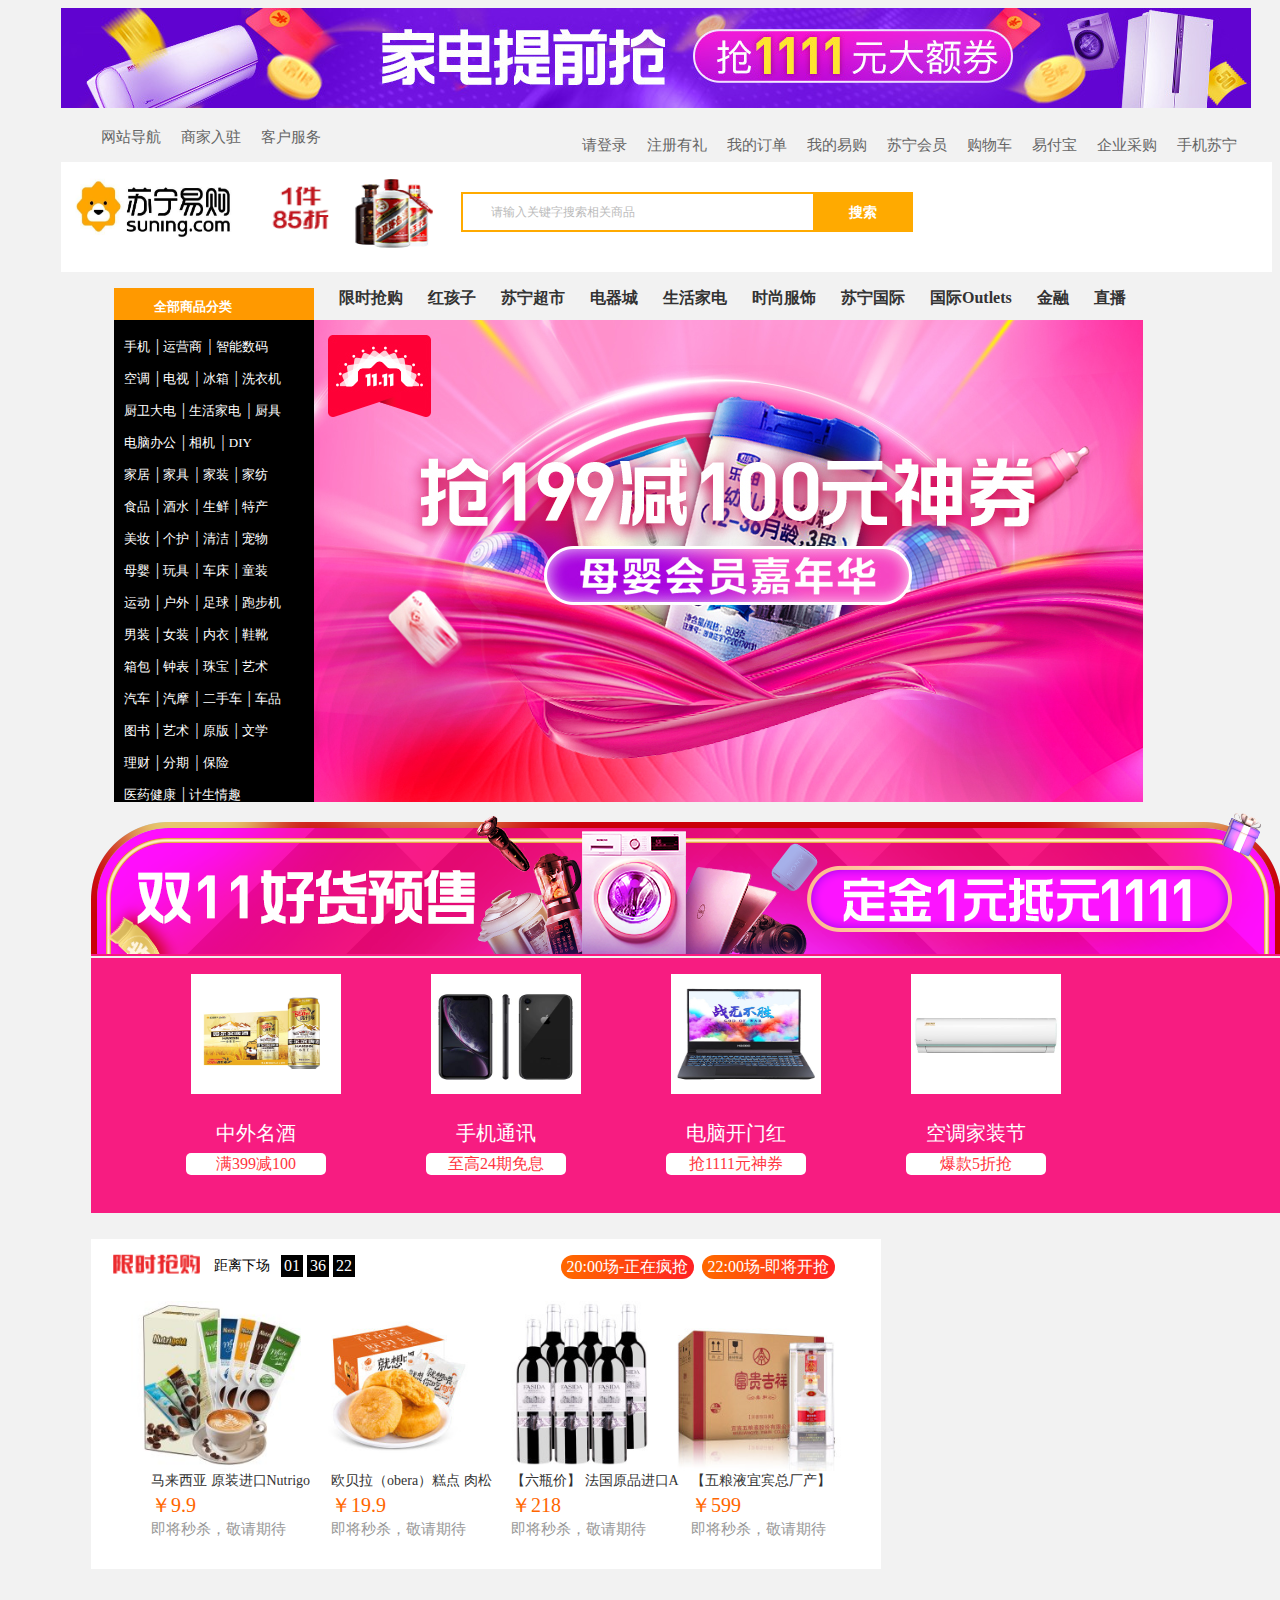
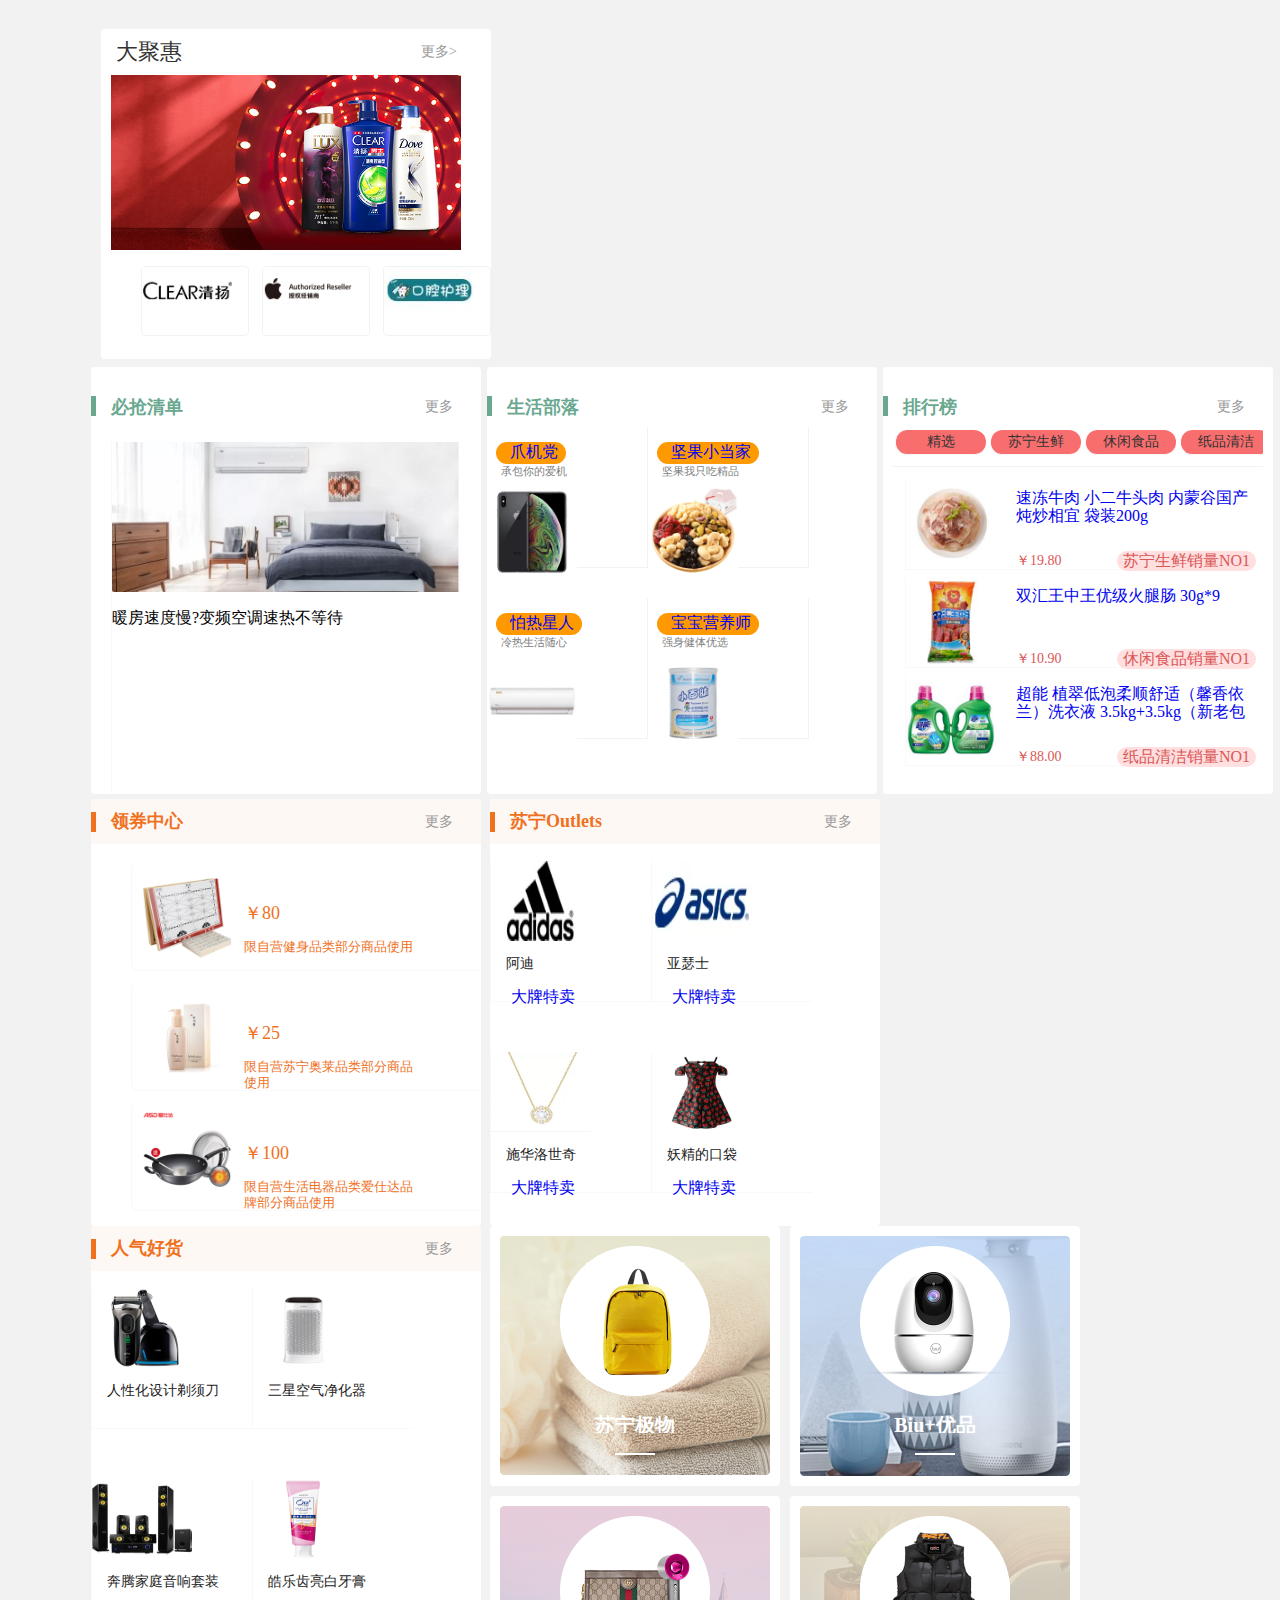
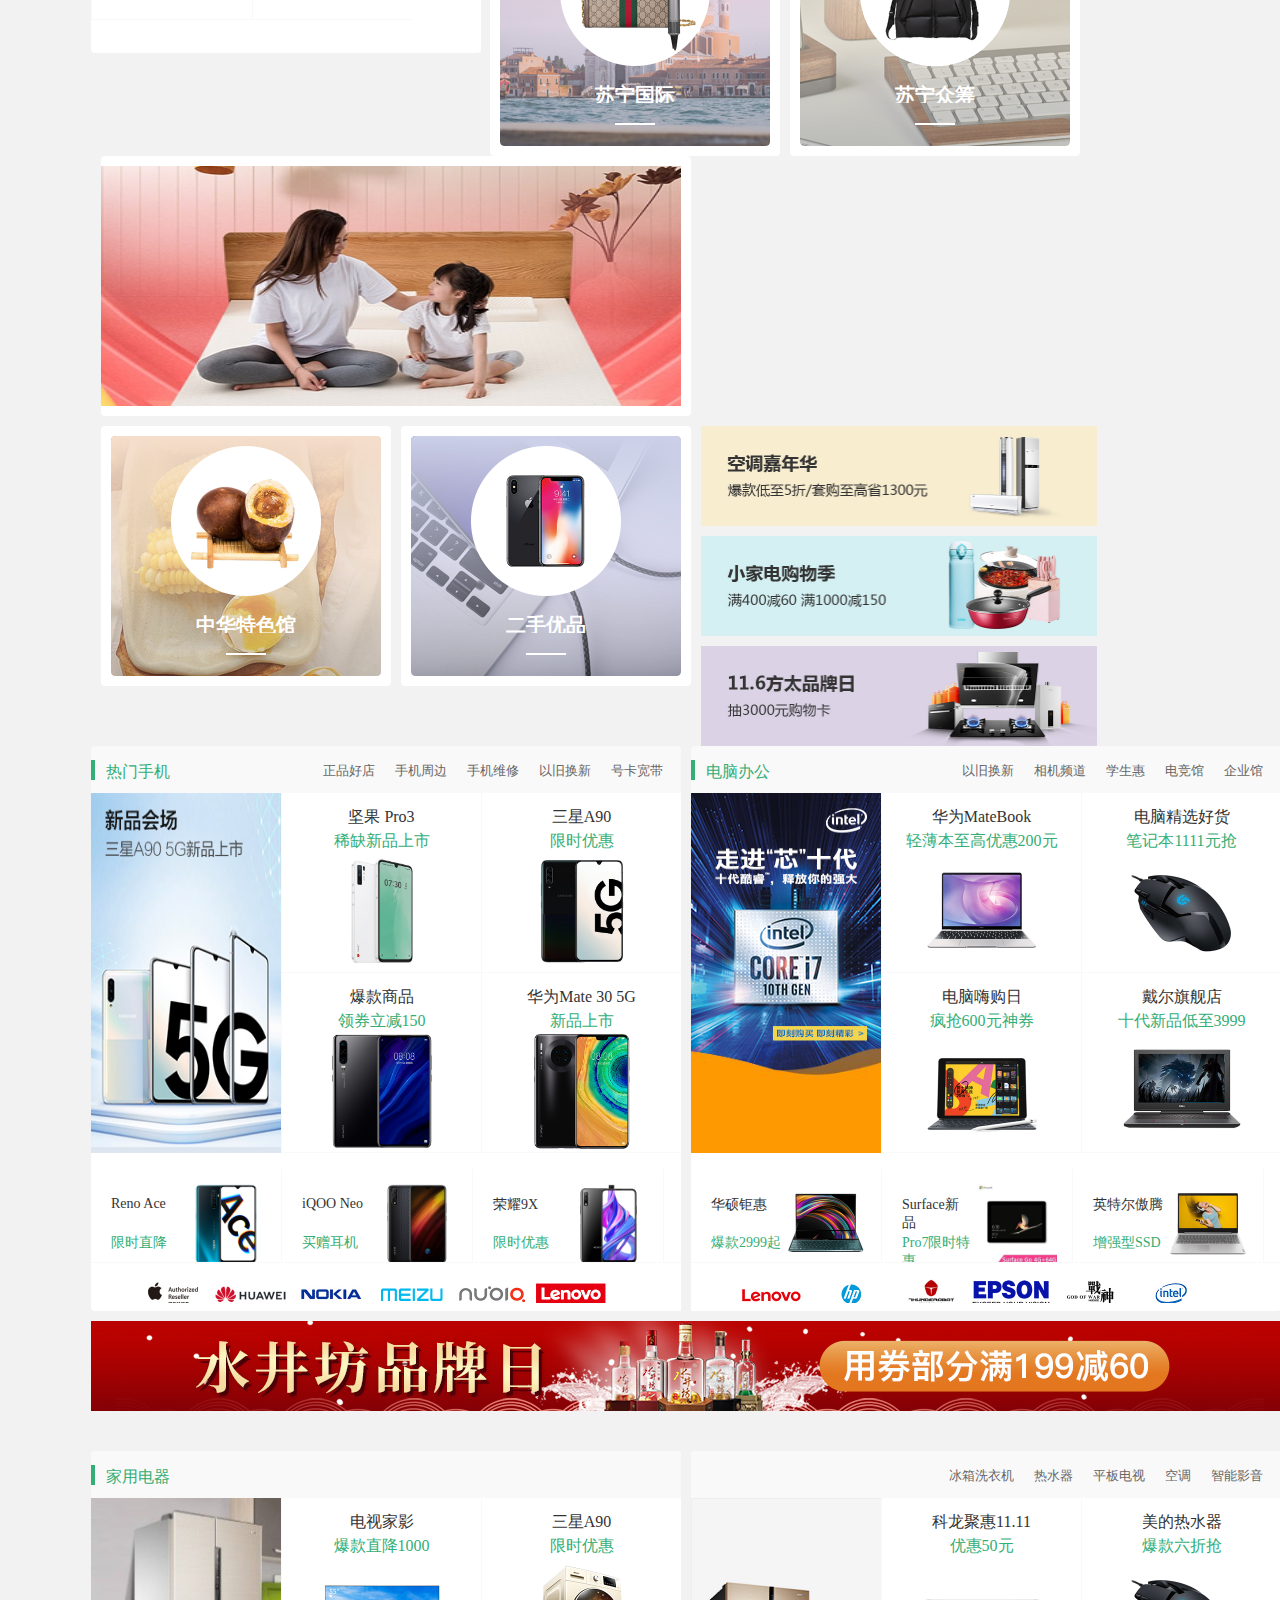
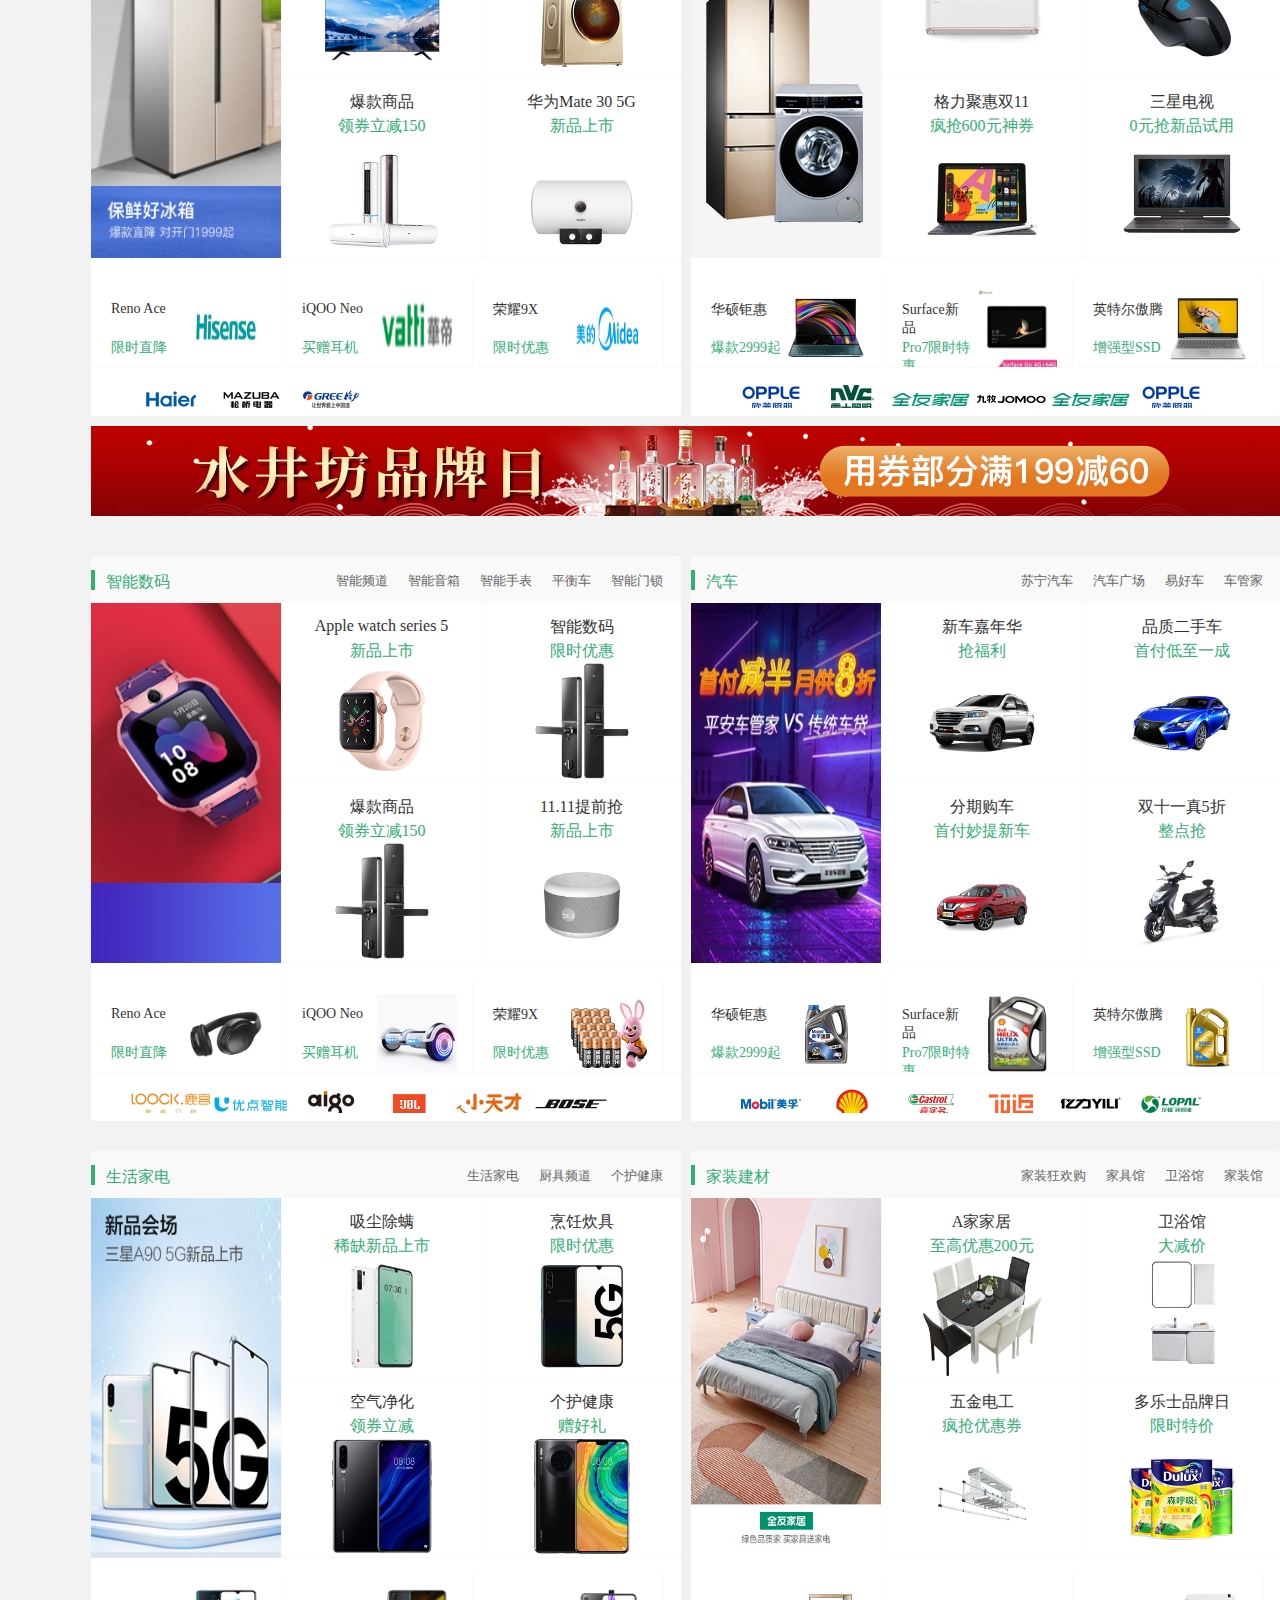
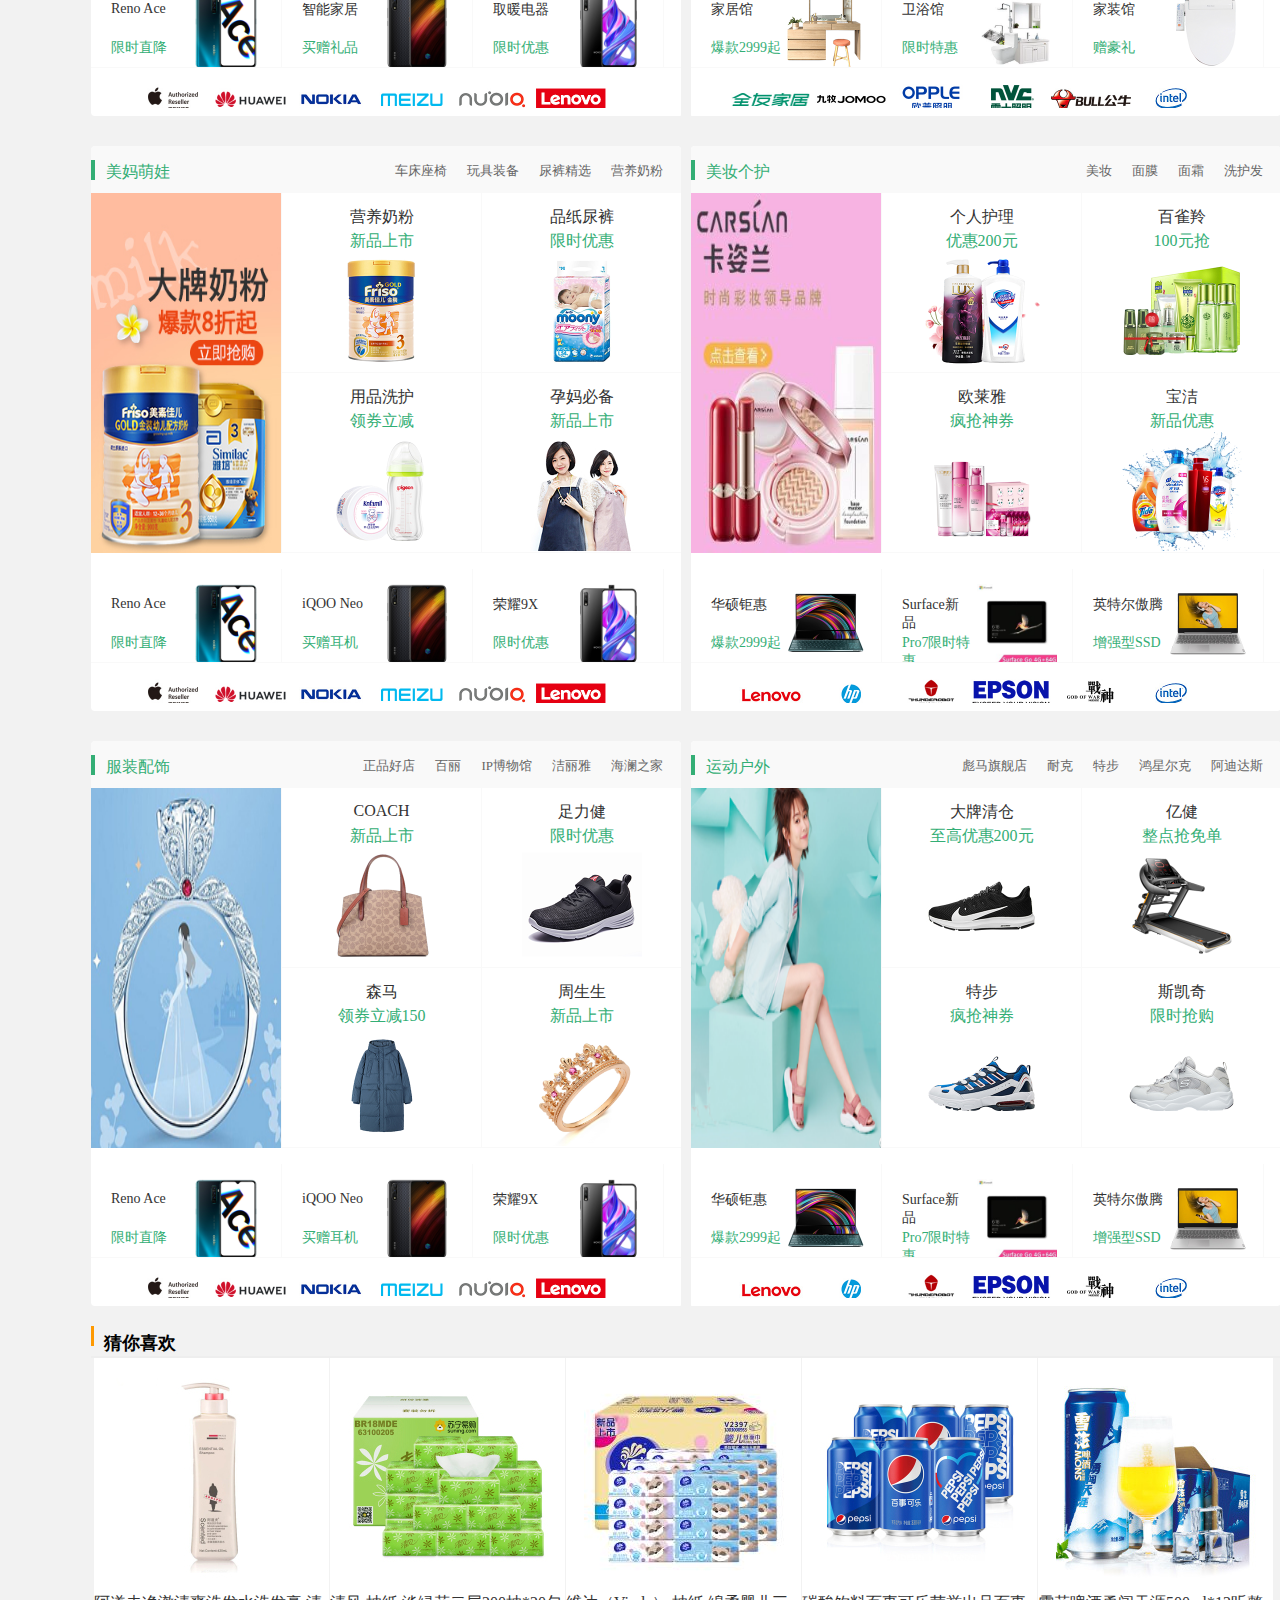
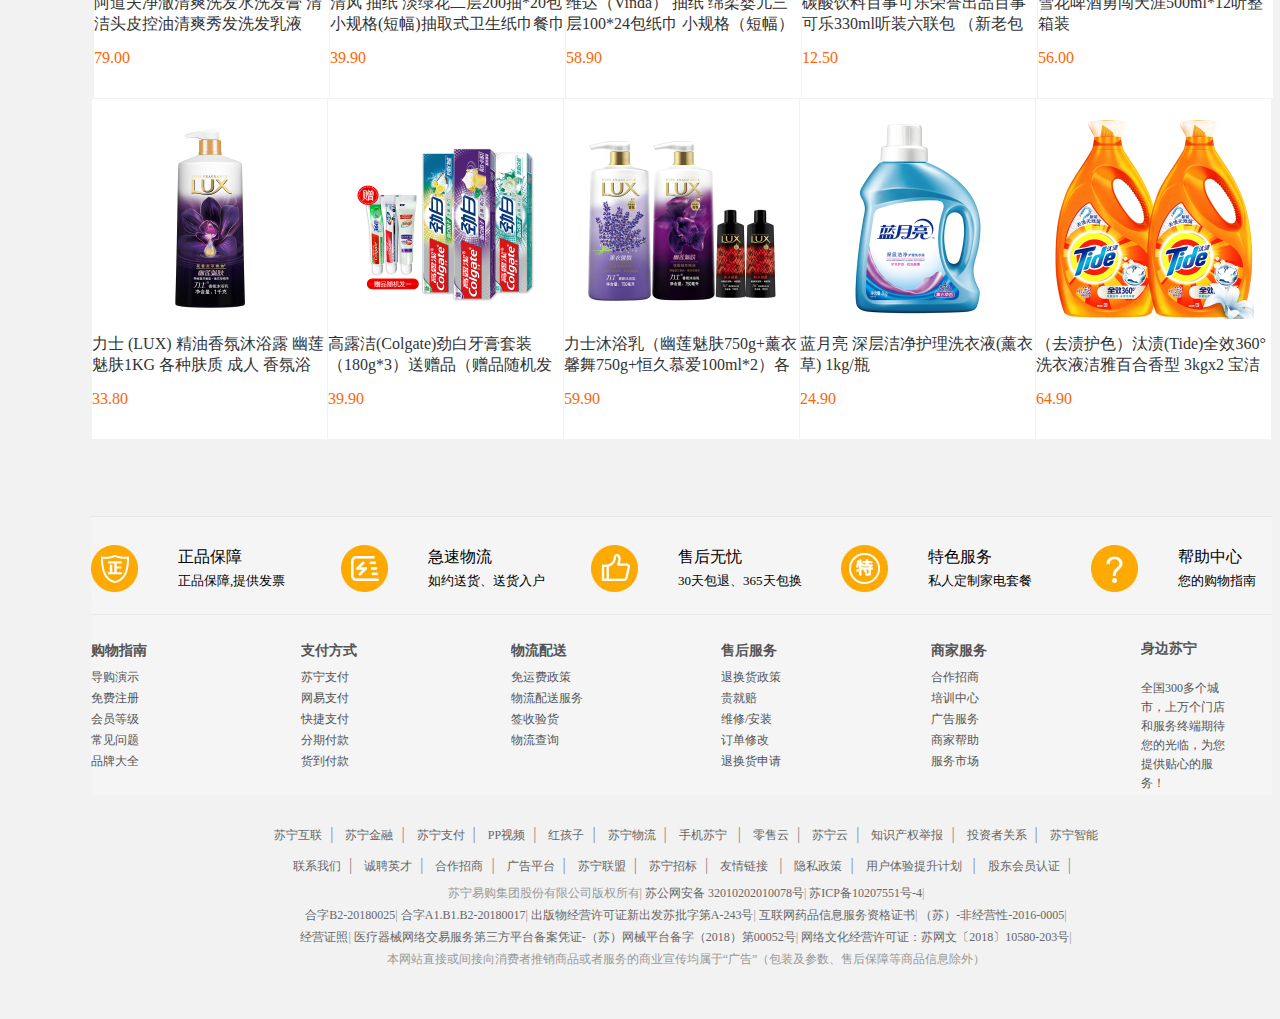
<file: index.html>
<!DOCTYPE html>
<html lang="en">
<head>
    <meta charset="UTF-8">
    <meta name="viewport" content="width=device-width, initial-scale=1.0">
    <meta http-equiv="X-UA-Compatible" content="ie=edge">
    <title>苏宁易购</title>
    <link rel="stylesheet" href="css\my.css">
    <!-- <link rel="stylesheet" href="css/common.css"> -->
</head>
<body>
    
   <header>
       <img src="img\picture.jpg" alt="">
        <div class="head clearfix">
            <div class="left">
                <ul class="clearfix">
                    <li>网站导航</li>
                    <li>商家入驻</li>
                    <li>客户服务</li>
                </ul>
            </div>
            <div class="right">
                <ul id="login">
                    <li><a href="">手机苏宁</a></li>
                    <li><a href="">企业采购</a></li>
                    <li><a href="">易付宝</a></li>
                    <li><a href="">购物车</a></li>
                    <li><a href="">苏宁会员</a></li>
                    <li><a href="">我的易购</a></li>
                    <li><a href="">我的订单</a></li>
                    <li><a href="">注册有礼</a></li>
                    <li><a href="">请登录</a></li>
                </ul>
            </div>
        </div>
        <div class="web-nav">
           <a href=""><img src="img\logo.jpg" alt=""></a>
           <a href=""><img src="img\head1.jpg" alt=""></a>
           <form class="find">
               <input type="text" name="" id="" value="请输入关键字搜索相关商品">
               <button>搜索</button>
           </form>
        </div>
        <div class="search">
            <ul>
                <li><a href="">全部商品分类</a></li>
                <li><a href="">限时抢购</a></li>
                <li><a href="">红孩子</a></li>
                <li><a href="">苏宁超市</a></li>
                <li><a href="">电器城</a></li>
                <li><a href="">生活家电</a></li>
                <li><a href="">时尚服饰</a></li>
                <li><a href="">苏宁国际</a></li>
                <li><a href="">国际Outlets</a></li>
                <li><a href="">金融</a></li>
                <li><a href="">直播</a></li>
                </ul>
            </div>
        </div>
        <div class="classify">
            <div class="box">
                <ul>
                    <li>
                        <a href="">手机</a><em>|</em>
                        <a href="">运营商</a><em>|</em>
                        <a href="">智能数码</a>
                    </li>
                    <li>
                        <a href="">空调</a><em>|</em>
                        <a href="">电视</a><em>|</em>
                        <a href="">冰箱</a><em>|</em>
                        <a href="">洗衣机</a>
                    </li>
                    <li>
                        <a href="">厨卫大电</a><em>|</em>
                        <a href="">生活家电</a><em>|</em>
                        <a href="">厨具</a>
                    </li>
                    <li>
                            <a href="">电脑办公</a><em>|</em>
                            <a href="">相机</a><em>|</em>
                            <a href="">DIY</a>
                    </li>
                    <li>
                            <a href="">家居</a><em>|</em>
                            <a href="">家具</a><em>|</em>
                            <a href="">家装</a><em>|</em>
                            <a href="">家纺</a>
                    </li>
                    <li>
                            <a href="">食品</a><em>|</em>
                            <a href="">酒水</a><em>|</em>
                            <a href="">生鲜</a><em>|</em>
                            <a href="">特产</a>
                    </li>
                    <li>
                            <a href="">美妆</a><em>|</em>
                            <a href="">个护</a><em>|</em>
                            <a href="">清洁</a><em>|</em>
                            <a href="">宠物</a>
                    </li>
                    <li>
                            <a href="">母婴</a><em>|</em>
                            <a href="">玩具</a><em>|</em>
                            <a href="">车床</a><em>|</em>
                            <a href="">童装</a>
                    </li>
                    <li>
                            <a href="">运动</a><em>|</em>
                            <a href="">户外</a><em>|</em>
                            <a href="">足球</a><em>|</em>
                            <a href="">跑步机</a>
                    </li>
                    <li>
                            <a href="">男装</a><em>|</em>
                            <a href="">女装</a><em>|</em>
                            <a href="">内衣</a><em>|</em>
                            <a href="">鞋靴</a>
                    </li>
                    <li>
                            <a href="">箱包</a><em>|</em>
                            <a href="">钟表</a><em>|</em>
                            <a href="">珠宝</a><em>|</em>
                            <a href="">艺术</a>
                    </li>
                    <li>
                            <a href="">汽车</a><em>|</em>
                            <a href="">汽摩</a><em>|</em>
                            <a href="">二手车</a><em>|</em>
                            <a href="">车品</a>
                    </li>
                    <li>
                            <a href="">图书</a><em>|</em>
                            <a href="">艺术</a><em>|</em>
                            <a href="">原版</a><em>|</em>
                            <a href="">文学</a>
                    </li>
                    <li>
                            <a href="">理财</a><em>|</em>
                            <a href="">分期</a><em>|</em>
                            <a href="">保险</a>
                    </li>
                    <li>
                         <a href="">医药健康</a><em>|</em>
                         <a href="">计生情趣</a>                                
                    </li>
                </ul>
            </div>
            <img src="img\play1.jpg" alt="">
            <!-- <div class="new">
                <p>新人有礼</p>
                <ul>
                    <li></li>
                    <li></li>
                    <li></li>
                    <li></li>
                    <li></li>
                </ul>
            </div> -->
        </div>
        <!-- 导航区域 -->
   </header>
   <section>
        <div class="change-pic">
            <a href="">
                <img src="img\change-pic1.png" alt="">
            </a>
            <div class="child">
                <ul>
                    <li>
                        <a href="https://search.suning.com/%E9%85%92/">
                            <img src="img\cp1.jpg" alt="">
                            <p>中外名酒</p>
                            <p>满399减100</p>
                        </a>
                    </li>
                    <li>
                        <a href="https://cuxiao.suning.com/scms/p1021phone.html?src=index3_143800_recpllc_1-2_p_0000000000_000000011116456488_rec_16-47_2&contentId=&productCode=000000011116456488&shopId=0000000000&shopCode=&supplierCode=0010136788&productType=1&productName=&handwork=rec_16-47_2&promotionInfo=&promotionId=&pictureUrl=%2F%2Fimgservice.suning.cn%2Fuimg1%2Fb2c%2Fimage%2FXEA3tmzdtMUIiYITsantFQ.jpg">
                            <img src="img\cp2.jpg" alt="">
                            <p>手机通讯</p>
                            <p>至高24期免息</p>
                        </a>
                    </li>
                    <li>
                        <a href="https://cuxiao.suning.com/scms/dn001025.html?src=index3_142956_recpllc_1-4_p_0000000000_000000011036151403_rec_16-47_2&contentId=&productCode=000000011036151403&shopId=0000000000&shopCode=&supplierCode=0010155180&productType=1&productName=&handwork=rec_16-47_2&promotionInfo=&promotionId=&pictureUrl=%2F%2Fimgservice.suning.cn%2Fuimg1%2Fb2c%2Fimage%2FKb2lK--aCCYqhEzuoep_DQ.jpg">
                            <img src="img\cp3.jpg" alt="">
                            <p>电脑开门红</p>
                            <p>抢1111元神券</p>
                        </a>
                    </li>
                    <li>
                        <a href="https://cuxiao.suning.com/scms/pckthxh.html?src=index3_161363_recpllc_1-6_p_0000000000_000000000615436239_rec_16-47_2&contentId=&productCode=000000000615436239&shopId=0000000000&shopCode=&supplierCode=0010037246&productType=1&productName=&handwork=rec_16-47_2&promotionInfo=&promotionId=&pictureUrl=%2F%2Fimgservice.suning.cn%2Fuimg1%2Fb2c%2Fimage%2FTlNTH2D2Eal1ZbwP8A8IVA.jpg">
                               <img src="img\cp4.jpg" alt="">   
                            <p>空调家装节</p>
                            <p>爆款5折抢</p>
                        </a>
                    </li>
                </ul>
            </div>
        </div>
        <div class="one clearfix">
            <div class="one-left">
                <div class="title">
                   <img src="img\one1.png" alt="">
                   <p>距离下场</p>
                   <p>
                       <span>01</span>
                       <span>36</span>
                       <span>22</span>
                   </p>
                   <div class="list">
                       <ul>
                           <li>20:00场-正在疯抢</li>
                           <li>22:00场-即将开抢</li>
                       </ul>
                   </div>
                </div>
                   <ul class="ul1 clearfix" >
                       <li>
                           <a href="">
                              <img src="img\one2.jpg" alt="">
                              <p>马来西亚 原装进口Nutrigo</p>
                              <p><span>￥9.9</span></p>
                              <p>即将秒杀，敬请期待</p>
                           </a>
                        </li>
                       <li>
                            <a href="">
                                <img src="img\one3.jpg" alt="">
                                <p>欧贝拉（obera）糕点 肉松</p>
                                <p>￥19.9</p>
                                <p>即将秒杀，敬请期待</p>
                            </a> 
                       </li>
                       <li>
                            <a href="">
                                <img src="img\one4.jpg" alt="">
                                <p>【六瓶价】 法国原品进口A</p>
                                <p>￥218</p>
                                <p>即将秒杀，敬请期待</p>
                            </a>
                       </li>
                       <li>
                            <a href="">
                               <img src="img\one5.jpg" alt="">
                               <p>【五粮液宜宾总厂产】</p>
                               <p>￥599</p>
                               <p>即将秒杀，敬请期待</p>
                            </a>
                       </li>
                   </ul>
            </div>
            <div class="one-right">
               <div class="r1">
                   <p>大聚惠</p>
                   <a href="">更多></a>
               </div>
               <div class="r2">
                   <img src="img\one6.jpg" alt="">
               </div>
               <div class="r3">
                   <ul>
                       <li>
                           <a href=""><img src="img\one7.jpg" alt=""><p></p></a>
                        </li>
                       <li>
                           <a href=""><img src="img\one8.jpg" alt=""><p></p></a>
                        </li>
                       <li>
                           <a href=""><img src="img\one9.jpg" alt=""><p></p></a>
                        </li>
                   </ul>
               </div>
            </div>
        </div>
        <div class="two">
            <div class="two-left">
                <div class="two-title">
                    <span></span>
                    <p>必抢清单</p>
                    <a href="">更多</a>
                </div>
                <div class="two-content">
                    <ul>
                        <li>
                            <a href=""><img src="img\two1.webp" alt=""></a>
                            <p>暖房速度慢?变频空调速热不等待</p>
                            <p></p>
                            <!-- <div class="two-img"></div>
                            <div class="two-img"></div>
                            <div class="two-img"></div> -->
                        </li>
                    </ul>
                </div>
            </div>
            <div class="two-center">
                <div class="two-title">
                    <span></span>
                    <p>生活部落</p>
                    <a href="">更多</a>
                </div>
                <div class="two-content">
                    <ul>
                        <li>
                            <a href="https://cuxiao.suning.com/tesetuijian.html?mainCode=1015&catalogueId=121587&shopCode=0000000000&sugGoodsCode=000000010597840417">
                                <p>爪机党</p>
                                <p>承包你的爱机</p>
                                <img src="img\two6.webp" alt="">
                            </a>
                        </li>
                        <li>
                            <a href="https://cuxiao.suning.com/tesetuijian.html?mainCode=1022&catalogueId=121451&shopCode=0000000000&sugGoodsCode=000000000142007610">
                                <p>坚果小当家</p>
                                <p>坚果我只吃精品</p>
                                <img src="img\two3.png" alt="">
                            </a>
                        </li>
                        <li>
                            <a href="https://cuxiao.suning.com/tesetuijian.html?mainCode=1013&catalogueId=121634&shopCode=0000000000&sugGoodsCode=000000000615436238">
                                <p>怕热星人</p>
                                <p>冷热生活随心</p>
                                <img src="img\two4.webp" alt="">
                            </a>
                        </li>
                        <li>
                            <a href="https://cuxiao.suning.com/tesetuijian.html?mainCode=1021&catalogueId=121466&shopCode=0000000000&sugGoodsCode=000000000122959403">
                                <p>宝宝营养师</p>
                                <p>强身健体优选</p>
                                <img src="img\two5.webp" alt="">
                            </a>
                        </li>
                    </ul>
                </div>
            </div>
            <div class="two-right">
                <div class="two-title">
                    <span></span>
                    <p>排行榜</p>
                    <a href="">更多</a>
                </div>
                <div class="two-content">
                    <div class="right-list">
                        <ul>
                            <li>精选</li>
                            <li>苏宁生鲜</li>
                            <li>休闲食品</li>
                            <li>纸品清洁</li>
                        </ul>
                    </div>
                    <div class="right-content">
                        <ul>
                            <li>
                                <a href="https://phb.suning.com/phb_page.html?cateId=111775">
                                <img src="img\r2-1.jpg" alt="">
                                <div class="r-con">
                                    <p>速冻牛肉 小二牛头肉 内蒙谷国产 炖炒相宜 袋装200g</p>
                                    <p>￥19.80</p>
                                    <p>苏宁生鲜销量NO1</p>
                                </div>
                                </a>
                            </li>
                            <li>
                                <a href="https://phb.suning.com/phb_page.html?cateId=100758">
                                  <img src="img\r2-2.jpg" alt="">
                                <div class="r-con">
                                    <p>双汇王中王优级火腿肠 30g*9</p>
                                    <p>￥10.90</p>
                                    <p>休闲食品销量NO1</p>
                                </div>   
                                </a>
                               
                            </li>
                            <li>
                                <a href="https://list.suning.com/0-161729-0-0-0-0-0-0-0-0-61216.html">
                                   <img src="img\r2-3.jpg" alt="">
                                <div class="r-con">
                                    <p>超能 植翠低泡柔顺舒适（馨香依兰）洗衣液 3.5kg+3.5kg（新老包装随机发货）</p>
                                    <p>￥88.00</p>
                                    <p>纸品清洁销量NO1</p>
                                </div> 
                                </a>
                                
                            </li>
                        </ul>
                    </div>
                </div>
            </div>
        </div>
        <div class="three clearfix">
            <div class="th-left">
                <div class="th-title">
                     <span></span>
                     <p>领券中心</p>
                     <a href="">更多</a>            
                </div>
                <div class="th-content">
                    <ul>
                        <li>
                            <div>
                                <img src="img\th1.jpg" alt="">
                                <div class="th-con2">
                                    <p>￥80</p>
                                    <p>限自营健身品类部分商品使用</p>
                                </div>
                            </div>
                            <a href=""></a>
                        </li>
                        <li>
                            <div>
                                <img src="img\th2.jpg" alt="">
                                <div class="th-con2">
                                    <p>￥25</p>
                                    <p>限自营苏宁奥莱品类部分商品使用</p>
                                </div>
                            </div>
                            <a href=""></a>
                        </li>
                        <li>
                            <div>
                                <img src="img\th3.jpg" alt="">
                                <div class="th-con2">
                                    <p>￥100</p>
                                    <p>限自营生活电器品类爱仕达品牌部分商品使用</p>
                                </div>
                            </div>
                            <a href=""></a>
                        </li>
                    </ul>
                </div>
            </div>
            <div class="th-center">
                <div class="th-title">
                     <span></span>
                     <p>苏宁Outlets</p>
                     <a href="">更多</a>
                </div>
                <div class="th-content">
                    <ul class="clearfix">
                       <li>
                           <a href="https://temai.suning.com/">
                                <img src="img\th-cen-1.webp" alt=""> 
                                <p>阿迪</p>
                                <span>大牌特卖</span>   
                           </a>  
                       </li>
                       <li>
                           <a href="https://temai.suning.com/">
                                <img src="img\th-center-2.webp" alt="">
                                <p>亚瑟士</p>
                                <span>大牌特卖</span>
                           </a>
                          
                       </li>
                       <li>
                           <a href="https://temai.suning.com/">
                                <img src="img\th-cen-3.webp" alt="">
                                <p>施华洛世奇</p>
                                <span>大牌特卖</span>
                           </a>
                        
                       </li>
                       <li>
                           <a href="https://temai.suning.com/">
                                <img src="img\th-cen-4.webp" alt="">
                                <p>妖精的口袋</p>
                                <span>大牌特卖</span>
                           </a>
                       </li>
                    </ul>                        
                </div>
            </div>
            <div class="th-right">
                <div class="th-title">
                     <span></span>
                     <p>人气好货</p>
                     <a href="">更多</a>
                </div>
                <div class="th-content">
                    <ul>
                        <li>
                            <a href="https://product.suning.com/0070137269/152292665.html">
                                <img src="img\th-r1.jpg" alt="">
                                <p>人性化设计剃须刀</p>
                            </a>
                        </li>
                        <li>
                            <a href="https://product.suning.com/0000000000/148845860.html">
                                <img src="img\th-r2.jpg" alt="">
                                <p>三星空气净化器</p>
                            </a>
                        </li>
                        <li>
                            <a href="https://product.suning.com/0000000000/10001955496.html">
                                <img src="img\th-r3.jpg" alt="">
                                <p>奔腾家庭音响套装</p>
                            </a>
                        </li>
                        <li>
                            <a href="https://product.suning.com/0000000000/945012241.html">
                                <img src="img\th-r4.jpg" alt="">
                                <p>皓乐齿亮白牙膏</p>
                            </a>
                        </li>
                    </ul>
                </div>
            </div>
        </div>
        <!-- <div class="four"></div> -->
        <div class="pic1">
            <div class="pic-left">
                <ul class="clearfix">
                    <li>
                        <a href="https://cuxiao.suning.com/scms/jjcw1103.html">
                            <img src="img\pic-1.png" alt="">
                            <img src="img\pic-1.1.png" alt="">
                            <div class="pic-con">
                                <p>苏宁极物</p>
                                <i></i>
                            </div>
                        </a>
                    </li>
                    <li>
                        <a href="https://smarthome.suning.com/s_mall.html">
                            <img src="img\pic-2.png" alt="">
                            <img src="img\pic-2.2.png" alt="">
                            <div class="pic-con">
                                <p>Biu+优品</p>
                                <i></i>
                            </div>
                        </a>
                    </li>
                    <li>
                        <a href="https://g.suning.com/">
                            <img src="img\pic-3.png" alt="">
                            <img src="img\pic-3.1.png" alt="">
                            <div class="pic-con">
                                <p>苏宁国际</p>
                                <i></i>
                            </div>
                        </a>
                    </li>
                    <li>
                        <a href="https://zc.suning.com/">
                            <img src="img\pic-4.png" alt="">
                            <img src="img\pic-4.1.png" alt="">
                            <div class="pic-con">
                                <p>苏宁众筹</p>
                                <i></i>
                            </div>
                        </a>
                    </li>
                </ul>
            </div>
            <div class="pic-radio">
                <img src="img\pic-radio.jpg" alt="">
            </div>
            <div class="pic-bottom">
                <ul class="clearfix">
                    <li>
                            <a href="https://china.suning.com/">
                                    <img src="img\pic-5.5.png" alt="">
                                    <img src="img\pic-5.png" alt="">
                                    <div class="pic-con">
                                        <p>中华特色馆</p>
                                        <i></i>
                                    </div>
                                </a>
                    </li>
                    <li>
                            <a href="http://2.suning.com/">
                                   <img src="img\pic-6.png" alt="">
                                    <img src="img\pic-6.1.png" alt="">
                                    <div class="pic-con">
                                        <p>二手优品</p>
                                        <i></i>
                                    </div>
                                </a>
                    </li>
                </ul>
            </div>
        </div>
        <div class="tag">
            <a href="http://th.suning.com/cpm/calCpmClick?adtype=3&sid=16346071&tid=1634607120191103&click_id=L0pbZD20CRl6N3nD37UAAqjYOF&ap=[base64]&clickUrl=https%3A%2F%2Fcuxiao.suning.com%2Fscms%2Fpckthxh.html%3Fadtype%3D3"><img src="img\tag1.jpg" alt=""></a>
            <a href="https://cuxiao.suning.com/scms/krsk1104.html"><img src="img\tag2.jpg" alt=""></a>
            <a href="http://th.suning.com/cpm/calCpmClick?adtype=3&sid=16345143&tid=1634514320191103&click_id=L0pbZD20CRl6NDrW37U8XYQD8h&ap=[base64]%3D%3D&clickUrl=https%3A%2F%2Fshop.suning.com%2F30000023%2F10279793.html%3Fadtype%3D3"><img src="img\tag3.jpg" alt=""></a>
        </div>
        <!-- 商品类型导航 -->
        <div class="nav1">
            <div class="nav1-l">
                 <div class="nav1-title">
                     <div class="n-title1">
                         <span ></span>
                         <p>热门手机</p>
                     </div>
                     <div class="n-title2 clearfix">
                        <a href="https://yys.suning.com/">号卡宽带</a>
                        <a href="https://hx.suning.com/">以旧换新</a>
                        <a href="https://cuxiao.suning.com/weixiu0418.html">手机维修</a>
                        <a href="https://pindao.suning.com/zhinengpeijian.html">手机周边</a>
                        <a href="https://shouji.suning.com/pop.html?safp=d488778a.homepage1.99346613096.5">正品好店</a> 
                     </div>
                 </div>
                 <div class="nav1-content">
                     <div class="n-con1">
                         <img src="img\p1.jpg" alt="">
                         <a href="https://shouji.suning.com/phone2018.html?safp=d488778a.homepage1.99346613096.6"></a>
                     </div>
                     <ul class="clearfix">
                         <li>
                             <a href="https://shop.suning.com/30002682/index.html">
                                 <p>坚果 Pro3</p>
                                 <p>稀缺新品上市</p>
                             </a>
                             <a href="https://shop.suning.com/30002682/index.html">
                                 <img src="img\p2.jpg" alt="">
                             </a>
                         </li>
                         <li>
                             <a href="https://shop.suning.com/30001578/index.html">
                                 <p>三星A90</p>
                                 <p>限时优惠</p>
                             </a>
                             <a href="https://shop.suning.com/30001578/index.html">
                                 <img src="img\p3.jpg" alt="">
                             </a>
                         </li>
                         <li>
                             <a href="https://shouji.suning.com/pop.html?safp=d488778a.phone2018.103327226419.1">
                                 <p>爆款商品</p>
                                 <p>领券立减150</p>
                             </a>
                             <a href="https://shouji.suning.com/pop.html?safp=d488778a.phone2018.103327226419.1">
                                 <img src="img\p4.jpg" alt="">
                             </a>
                         </li>
                         <li>
                             <a href="https://shop.suning.com/30001556/index.html">
                                 <p>华为Mate 30 5G</p>
                                 <p>新品上市</p>
                             </a>
                             <a href="https://shop.suning.com/30001556/index.html">
                                 <img src="img\p5.jpg" alt="">
                             </a>
                         </li>
                     </ul>
                 </div>
                 <div class="nav1-bottom1">
                     <ul class="clearfix">
                         <li>
                             <a href="https://shop.suning.com/30000033/index.html"><p>Reno Ace</p>
                             <p>限时直降</p>
                            </a>
                             <a href="https://shop.suning.com/30000033/index.html"><img src="img\p-b1.jpg" alt="">
                            </a>
                         </li>
                         <li>
                             <a href="https://shop.suning.com/30000019/index.html">
                                 <p>iQOO Neo</p>
                                 <p>买赠耳机</p>
                             </a>
                             <a href="https://shop.suning.com/30000019/index.html">
                                 <img src="img\p-b2.jpg" alt="">
                             </a>
                         </li>
                         <li>
                             <a href="https://shop.suning.com/30001790/index.html">
                                 <p>荣耀9X</p>
                                 <p>限时优惠</p>
                             </a>
                             <a href="https://shop.suning.com/30001790/index.html">
                                 <img src="img\p-b3.jpg" alt="">
                             </a>
                         </li>
                     </ul>
                 </div>
                 <div class="nav1-bottom2">
                     <ul class="clearfix">
                         <li>
                             <a href=""><img src="img\b2-1.jpg" alt=""></a>
                         </li>
                         <li>
                             <a href=""><img src="img\b2-2.jpg" alt=""></a>
                         </li>
                         <li>
                             <a href=""><img src="img\b2-3.jpg" alt=""></a>
                         </li>
                         <li>
                             <a href=""><img src="img\b2-4.jpg" alt=""></a>
                         </li>
                         <li>
                             <a href=""><img src="img\b2-5.jpg" alt=""></a>
                         </li>
                         <li>
                             <a href=""><img src="img\b2-6.jpg" alt=""></a>
                         </li>
                     </ul>
                 </div>
            </div>
            <div class="nav1-r">
                    <div class="nav1-title">
                            <div class="n-title1">
                                <span ></span>
                                <p>电脑办公</p>
                            </div>
                            <div class="n-title2 clearfix">
                               <a href="https://pindao.suning.com/city/diannaosy.html">企业馆</a>
                               <a href="https://pindao.suning.com/city/youxi.html">电竞馆</a>
                               <a href="https://pindao.suning.com/city/xiaoyuan.html">学生惠</a>
                               <a href="https://pindao.suning.com/city/shuma.htm">相机频道</a>
                               <a href="https://cuxiao.suning.com/scms/dn02188.html">以旧换新</a>
                            </div>
                        </div>
                        <div class="nav1-content">
                            <div class="n-con1">
                                <img src="img\computer1.jpg" alt="">
                                <a href="https://pindao.suning.com/city/diannao.html?safp=d488778a.homepage1.99346613096.32"></a>
                            </div>
                            <ul class="clearfix">
                                <li>
                                    <a href="http://shop.suning.com/30001854/index.html">
                                        <p>华为MateBook</p>
                                        <p>轻薄本至高优惠200元</p>
                                    </a>
                                    <a href="https://cuxiao.suning.com/scms/dn0049.html">
                                        <img src="img\compu1.jpg" alt="">
                                    </a>
                                </li>
                                <li>
                                    <a href="https://cuxiao.suning.com/scms/dn001025.html">
                                        <p>电脑精选好货</p>
                                        <p>笔记本1111元抢</p>
                                    </a>
                                    <a href="https://shop.suning.com/30002160/index.html">
                                        <img src="img\compu2.jpg" alt="">
                                    </a>
                                </li>
                                <li>
                                    <a href="">
                                        <p>电脑嗨购日</p>
                                        <p>疯抢600元神券</p>
                                    </a>
                                    <a href="">
                                        <img src="img\compu3.jpg" alt="">
                                    </a>
                                </li>
                                <li>
                                    <a href="">
                                        <p>戴尔旗舰店</p>
                                        <p>十代新品低至3999</p>
                                    </a>
                                    <a href="">
                                        <img src="img\compu4.jpg" alt="">
                                    </a>
                                </li>
                            </ul>
                        </div>
                        <div class="nav1-bottom1">
                            <ul class="clearfix">
                                <li>
                                    <a href="http://shop.suning.com/30001854/index.html"><p>华硕钜惠</p>
                                    <p>爆款2999起</p>
                                   </a>
                                    <a href=""><img src="img\compu5.jpg" alt="">
                                   </a>
                                </li>
                                <li>
                                    <a href="">
                                        <p>Surface新品</p>
                                        <p>Pro7限时特惠</p>
                                    </a>
                                    <a href="">
                                        <img src="img\compu6.jpg" alt="">
                                    </a>
                                </li>
                                <li>
                                    <a href="">
                                        <p>英特尔傲腾</p>
                                        <p>增强型SSD</p>
                                    </a>
                                    <a href="">
                                        <img src="img\compu7.jpg" alt="">
                                    </a>
                                </li>
                            </ul>
                        </div>
                        <div class="nav1-bottom2">
                            <ul class="clearfix">
                                <li>
                                    <a href=""><img src="img\coml1.jpg" alt=""></a>
                                </li>
                                <li>
                                    <a href=""><img src="img\coml2.jpg" alt=""></a>
                                </li>
                                <li>
                                    <a href=""><img src="img\coml3.jpg" alt=""></a>
                                </li>
                                <li>
                                    <a href=""><img src="img\coml4.jpg" alt=""></a>
                                </li>
                                <li>
                                    <a href=""><img src="img\coml5.jpg" alt=""></a>
                                </li>
                                <li>
                                    <a href=""><img src="img\coml6.jpg" alt=""></a>
                                </li>
                            </ul>
                        </div>
            </div>
        </div>
        <div class="tag">
            <img src="img\nav-logo.jpg" alt="">
        </div>
        <div class="nav2">
                <div class="nav1-l">
                        <div class="nav1-title">
                            <div class="n-title1">
                                <span ></span>
                                <p>家用电器</p>
                            </div>
                        </div>
                        <div class="nav1-content">
                            <div class="n-con1">
                                <img src="img\condi1.jpg" alt="">
                                <a href=""></a>
                            </div>
                            <ul class="clearfix">
                                <li>
                                    <a href="">
                                        <p>电视家影</p>
                                        <p>爆款直降1000</p>
                                    </a>
                                    <a href="">
                                        <img src="img\con2.jpg" alt="">
                                    </a>
                                </li>
                                <li>
                                    <a href="">
                                        <p>三星A90</p>
                                        <p>限时优惠</p>
                                    </a>
                                    <a href="">
                                        <img src="img\con3.png" alt="">
                                    </a>
                                </li>
                                <li>
                                    <a href="">
                                        <p>爆款商品</p>
                                        <p>领券立减150</p>
                                    </a>
                                    <a href="">
                                        <img src="img\con4.png" alt="">
                                    </a>
                                </li>
                                <li>
                                    <a href="">
                                        <p>华为Mate 30 5G</p>
                                        <p>新品上市</p>
                                    </a>
                                    <a href="">
                                        <img src="img\con5.jpg" alt="">
                                    </a>
                                </li>
                            </ul>
                        </div>
                        <div class="nav1-bottom1">
                            <ul class="clearfix">
                                <li>
                                    <a href=""><p>Reno Ace</p>
                                    <p>限时直降</p>
                                   </a>
                                    <a href=""><img src="img\con6.jpg" alt="">
                                   </a>
                                </li>
                                <li>
                                    <a href="">
                                        <p>iQOO Neo</p>
                                        <p>买赠耳机</p>
                                    </a>
                                    <a href="">
                                        <img src="img\con7.png" alt="">
                                    </a>
                                </li>
                                <li>
                                    <a href="">
                                        <p>荣耀9X</p>
                                        <p>限时优惠</p>
                                    </a>
                                    <a href="">
                                        <img src="img\con8.jpg" alt="">
                                    </a>
                                </li>
                            </ul>
                        </div>
                        <div class="nav1-bottom2">
                            <ul class="clearfix">
                                <li>
                                    <a href=""><img src="img\con9.jpg" alt=""></a>
                                </li>
                                <li>
                                    <a href=""><img src="img\con10.png" alt=""></a>
                                </li>
                                <li>
                                    <a href=""><img src="img\con11.jpg" alt=""></a>
                                </li>
                                <!-- <li>
                                    <a href=""><img src="img\con12.jpg" alt=""></a>
                                </li>
                                <li>
                                    <a href=""><img src="img\con13.jpg" alt=""></a>
                                </li>
                                <li>
                                    <a href=""><img src="img\con9.jpg" alt=""></a>
                                </li> -->
                            </ul>
                        </div>
                   </div>
                   <div class="nav1-r">
                           <div class="nav1-title">

                                   <div class="n-title2 clearfix">
                                      <a href="">智能影音</a>
                                      <a href="">空调</a>
                                      <a href="">平板电视</a>
                                      <a href="">热水器</a>
                                      <a href="">冰箱洗衣机</a>
                                   </div>
                               </div>
                               <div class="nav1-content">
                                   <div class="n-con1">
                                       <img src="img\bi1.jpg" alt="">
                                       <a href=""></a>
                                   </div>
                                   <ul class="clearfix">
                                       <li>
                                           <a href="">
                                               <p>科龙聚惠11.11</p>
                                               <p>优惠50元</p>
                                           </a>
                                           <a href="">
                                               <img src="img\bi2.jpg" alt="">
                                           </a>
                                       </li>
                                       <li>
                                           <a href="">
                                               <p>美的热水器</p>
                                               <p>爆款六折抢</p>
                                           </a>
                                           <a href="">
                                               <img src="img\compu2.jpg" alt="">
                                           </a>
                                       </li>
                                       <li>
                                           <a href="">
                                               <p>格力聚惠双11</p>
                                               <p>疯抢600元神券</p>
                                           </a>
                                           <a href="">
                                               <img src="img\compu3.jpg" alt="">
                                           </a>
                                       </li>
                                       <li>
                                           <a href="">
                                               <p>三星电视</p>
                                               <p>0元抢新品试用</p>
                                           </a>
                                           <a href="">
                                               <img src="img\compu4.jpg" alt="">
                                           </a>
                                       </li>
                                   </ul>
                               </div>
                               <div class="nav1-bottom1">
                                   <ul class="clearfix">
                                       <li>
                                           <a href=""><p>华硕钜惠</p>
                                           <p>爆款2999起</p>
                                          </a>
                                           <a href=""><img src="img\compu5.jpg" alt="">
                                          </a>
                                       </li>
                                       <li>
                                           <a href="">
                                               <p>Surface新品</p>
                                               <p>Pro7限时特惠</p>
                                           </a>
                                           <a href="">
                                               <img src="img\compu6.jpg" alt="">
                                           </a>
                                       </li>
                                       <li>
                                           <a href="">
                                               <p>英特尔傲腾</p>
                                               <p>增强型SSD</p>
                                           </a>
                                           <a href="">
                                               <img src="img\compu7.jpg" alt="">
                                           </a>
                                       </li>
                                   </ul>
                               </div>
                               <div class="nav1-bottom2">
                                   <ul class="clearfix">
                                       <li>
                                           <a href=""><img src="img\be12.jpg" alt=""></a>
                                       </li>
                                       <li>
                                           <a href=""><img src="img\be13.jpg" alt=""></a>
                                       </li>
                                       <li>
                                           <a href=""><img src="img\be9.jpg" alt=""></a>
                                       </li>
                                       <li>
                                           <a href=""><img src="img\be10.jpg" alt=""></a>
                                       </li>
                                       <li>
                                           <a href=""><img src="img\be9.jpg" alt=""></a>
                                       </li>
                                       <li>
                                           <a href=""><img src="img\be12.jpg" alt=""></a>
                                       </li>
                                   </ul>
                               </div>
                   </div>

        </div>
        <div class="tag">
            <img src="img\tag11.jpg" alt="">
        </div>
        <div class="nav3">
                <div class="nav1-l">
                        <div class="nav1-title">
                            <div class="n-title1">
                                <span ></span>
                                <p>智能数码</p>
                            </div>
                            <div class="n-title2 clearfix">
                               <a href="">智能门锁</a>
                               <a href="">平衡车</a>
                               <a href="">智能手表</a>
                               <a href="">智能音箱</a>
                               <a href="">智能频道</a> 
                            </div>
                        </div>
                        <div class="nav1-content">
                            <div class="n-con1">
                                <img src="img\zhi1.jpg" alt="">
                                <a href=""></a>
                            </div>
                            <ul class="clearfix">
                                <li>
                                    <a href="">
                                        <p>Apple watch series 5</p>
                                        <p>新品上市</p>
                                    </a>
                                    <a href="">
                                        <img src="img\zhi2.jpg" alt="">
                                    </a>
                                </li>
                                <li>
                                    <a href="">
                                        <p>智能数码</p>
                                        <p>限时优惠</p>
                                    </a>
                                    <a href="">
                                        <img src="img\zhi3.jpg" alt="">
                                    </a>
                                </li>
                                <li>
                                    <a href="">
                                        <p>爆款商品</p>
                                        <p>领券立减150</p>
                                    </a>
                                    <a href="">
                                        <img src="img\zhi4.jpg" alt="">
                                    </a>
                                </li>
                                <li>
                                    <a href="">
                                        <p>11.11提前抢</p>
                                        <p>新品上市</p>
                                    </a>
                                    <a href="">
                                        <img src="img\zhi5.jpg "alt="">
                                    </a>
                                </li>
                            </ul>
                        </div>
                        <div class="nav1-bottom1">
                            <ul class="clearfix">
                                <li>
                                    <a href=""><p>Reno Ace</p>
                                    <p>限时直降</p>
                                   </a>
                                    <a href=""><img src="img\zhi6.jpg" alt="">
                                   </a>
                                </li>
                                <li>
                                    <a href="">
                                        <p>iQOO Neo</p>
                                        <p>买赠耳机</p>
                                    </a>
                                    <a href="">
                                        <img src="img\zhi7.jpg" alt="">
                                    </a>
                                </li>
                                <li>
                                    <a href="">
                                        <p>荣耀9X</p>
                                        <p>限时优惠</p>
                                    </a>
                                    <a href="">
                                        <img src="img\zhi8.png" alt="">
                                    </a>
                                </li>
                            </ul>
                        </div>
                        <div class="nav1-bottom2">
                            <ul class="clearfix">
                                <li>
                                    <a href=""><img src="img\zhi9.jpg" alt=""></a>
                                </li>
                                <li>
                                    <a href=""><img src="img\zhi10.jpg" alt=""></a>
                                </li>
                                <li>
                                    <a href=""><img src="img\zhi11.jpg" alt=""></a>
                                </li>
                                <li>
                                    <a href=""><img src="img\zhi12.jpg" alt=""></a>
                                </li>
                                <li>
                                    <a href=""><img src="img\zhi13.jpg" alt=""></a>
                                </li>
                                <li>
                                    <a href=""><img src="img\zhi14.jpg" alt=""></a>
                                </li>
                            </ul>
                        </div>
                   </div>
                   <div class="nav1-r">
                           <div class="nav1-title">
                                   <div class="n-title1">
                                       <span ></span>
                                       <p>汽车</p>
                                   </div>
                                   <div class="n-title2 clearfix">
                                      <a href="">车管家</a>
                                      <a href="">易好车</a>
                                      <a href="">汽车广场</a>
                                      <a href="">苏宁汽车</a>
                                   </div>
                               </div>
                               <div class="nav1-content">
                                   <div class="n-con1">
                                       <img src="img\car1.png" alt="">
                                       <a href=""></a>
                                   </div>
                                   <ul class="clearfix">
                                       <li>
                                           <a href="">
                                               <p>新车嘉年华</p>
                                               <p>抢福利</p>
                                           </a>
                                           <a href="">
                                               <img src="img\car2.jpg" alt="">
                                           </a>
                                       </li>
                                       <li>
                                           <a href="">
                                               <p>品质二手车</p>
                                               <p>首付低至一成</p>
                                           </a>
                                           <a href="">
                                               <img src="img\car3.jpg" alt="">
                                           </a>
                                       </li>
                                       <li>
                                           <a href="">
                                               <p>分期购车</p>
                                               <p>首付妙提新车</p>
                                           </a>
                                           <a href="">
                                               <img src="img\car4.jpg" alt="">
                                           </a>
                                       </li>
                                       <li>
                                           <a href="">
                                               <p>双十一真5折</p>
                                               <p>整点抢</p>
                                           </a>
                                           <a href="">
                                               <img src="img\car5.jpg" alt="">
                                           </a>
                                       </li>
                                   </ul>
                               </div>
                               <div class="nav1-bottom1">
                                   <ul class="clearfix">
                                       <li>
                                           <a href=""><p>华硕钜惠</p>
                                           <p>爆款2999起</p>
                                          </a>
                                           <a href=""><img src="img\car6.jpg" alt="">
                                          </a>
                                       </li>
                                       <li>
                                           <a href="">
                                               <p>Surface新品</p>
                                               <p>Pro7限时特惠</p>
                                           </a>
                                           <a href="">
                                               <img src="img\car7.jpg" alt="">
                                           </a>
                                       </li>
                                       <li>
                                           <a href="">
                                               <p>英特尔傲腾</p>
                                               <p>增强型SSD</p>
                                           </a>
                                           <a href="">
                                               <img src="img\car8.jpg" alt="">
                                           </a>
                                       </li>
                                   </ul>
                               </div>
                               <div class="nav1-bottom2">
                                   <ul class="clearfix">
                                       <li>
                                           <a href=""><img src="img\car9.jpg" alt=""></a>
                                       </li>
                                       <li>
                                           <a href=""><img src="img\car10.png" alt=""></a>
                                       </li>
                                       <li>
                                           <a href=""><img src="img\car11.jpg" alt=""></a>
                                       </li>
                                       <li>
                                           <a href=""><img src="img\car12.jpg" alt=""></a>
                                       </li>
                                       <li>
                                           <a href=""><img src="img\car13.jpg" alt=""></a>
                                       </li>
                                       <li>
                                           <a href=""><img src="img\car14.jpg" alt=""></a>
                                       </li>
                                   </ul>
                               </div>
                   </div>
        </div>
        <div class="nav4">
                <div class="nav1-l">
                        <div class="nav1-title">
                            <div class="n-title1">
                                <span ></span>
                                <p>生活家电</p>
                            </div>
                            <div class="n-title2 clearfix">
                               <a href="">个护健康</a>
                               <a href="">厨具频道</a>
                               <a href="">生活家电</a>
                            </div>
                        </div>
                        <div class="nav1-content">
                            <div class="n-con1">
                                <img src="img\p1.jpg" alt="">
                                <a href=""></a>
                            </div>
                            <ul class="clearfix">
                                <li>
                                    <a href="">
                                        <p>吸尘除螨</p>
                                        <p>稀缺新品上市</p>
                                    </a>
                                    <a href="">
                                        <img src="img\p2.jpg" alt="">
                                    </a>
                                </li>
                                <li>
                                    <a href="">
                                        <p>烹饪炊具</p>
                                        <p>限时优惠</p>
                                    </a>
                                    <a href="">
                                        <img src="img\p3.jpg" alt="">
                                    </a>
                                </li>
                                <li>
                                    <a href="">
                                        <p>空气净化</p>
                                        <p>领券立减</p>
                                    </a>
                                    <a href="">
                                        <img src="img\p4.jpg" alt="">
                                    </a>
                                </li>
                                <li>
                                    <a href="">
                                        <p>个护健康</p>
                                        <p>赠好礼</p>
                                    </a>
                                    <a href="">
                                        <img src="img\p5.jpg" alt="">
                                    </a>
                                </li>
                            </ul>
                        </div>
                        <div class="nav1-bottom1">
                            <ul class="clearfix">
                                <li>
                                    <a href=""><p>Reno Ace</p>
                                    <p>限时直降</p>
                                   </a>
                                    <a href=""><img src="img\p-b1.jpg" alt="">
                                   </a>
                                </li>
                                <li>
                                    <a href="">
                                        <p>智能家居</p>
                                        <p>买赠礼品</p>
                                    </a>
                                    <a href="">
                                        <img src="img\p-b2.jpg" alt="">
                                    </a>
                                </li>
                                <li>
                                    <a href="">
                                        <p>取暖电器</p>
                                        <p>限时优惠</p>
                                    </a>
                                    <a href="">
                                        <img src="img\p-b3.jpg" alt="">
                                    </a>
                                </li>
                            </ul>
                        </div>
                        <div class="nav1-bottom2">
                            <ul class="clearfix">
                                <li>
                                    <a href=""><img src="img\b2-1.jpg" alt=""></a>
                                </li>
                                <li>
                                    <a href=""><img src="img\b2-2.jpg" alt=""></a>
                                </li>
                                <li>
                                    <a href=""><img src="img\b2-3.jpg" alt=""></a>
                                </li>
                                <li>
                                    <a href=""><img src="img\b2-4.jpg" alt=""></a>
                                </li>
                                <li>
                                    <a href=""><img src="img\b2-5.jpg" alt=""></a>
                                </li>
                                <li>
                                    <a href=""><img src="img\b2-6.jpg" alt=""></a>
                                </li>
                            </ul>
                        </div>
                   </div>
                   <div class="nav1-r">
                           <div class="nav1-title">
                                   <div class="n-title1">
                                       <span ></span>
                                       <p>家装建材</p>
                                   </div>
                                   <div class="n-title2 clearfix">
                                      <a href="">家装馆</a>
                                      <a href="">卫浴馆</a>
                                      <a href="">家具馆</a>
                                      <a href="">家装狂欢购</a>
                                   </div>
                               </div>
                               <div class="nav1-content">
                                   <div class="n-con1">
                                       <img src="img\be1.jpg" alt="">
                                       <a href=""></a>
                                   </div>
                                   <ul class="clearfix">
                                       <li>
                                           <a href="">
                                               <p>A家家居</p>
                                               <p>至高优惠200元</p>
                                           </a>
                                           <a href="">
                                               <img src="img\b12.png" alt="">
                                           </a>
                                       </li>
                                       <li>
                                           <a href="">
                                               <p>卫浴馆</p>
                                               <p>大减价</p>
                                           </a>
                                           <a href="">
                                               <img src="img\be3.png" alt="">
                                           </a>
                                       </li>
                                       <li>
                                           <a href="">
                                               <p>五金电工</p>
                                               <p>疯抢优惠券</p>
                                           </a>
                                           <a href="">
                                               <img src="img\be4.jpg" alt="">
                                           </a>
                                       </li>
                                       <li>
                                           <a href="">
                                               <p>多乐士品牌日</p>
                                               <p>限时特价</p>
                                           </a>
                                           <a href="">
                                               <img src="img\be5.jpg" alt="">
                                           </a>
                                       </li>
                                   </ul>
                               </div>
                               <div class="nav1-bottom1">
                                   <ul class="clearfix">
                                       <li>
                                           <a href=""><p>家居馆</p>
                                           <p>爆款2999起</p>
                                          </a>
                                           <a href=""><img src="img\be6.png" alt="">
                                          </a>
                                       </li>
                                       <li>
                                           <a href="">
                                               <p>卫浴馆</p>
                                               <p>限时特惠</p>
                                           </a>
                                           <a href="">
                                               <img src="img\be7.png" alt="">
                                           </a>
                                       </li>
                                       <li>
                                           <a href="">
                                               <p>家装馆</p>
                                               <p>赠豪礼</p>
                                           </a>
                                           <a href="">
                                               <img src="img\be8.png" alt="">
                                           </a>
                                       </li>
                                   </ul>
                               </div>
                               <div class="nav1-bottom2">
                                   <ul class="clearfix">
                                       <li>
                                           <a href=""><img src="img\be9.jpg" alt=""></a>
                                       </li>
                                       <li>
                                           <a href=""><img src="img\be10.jpg" alt=""></a>
                                       </li>
                                       <li>
                                           <a href=""><img src="img\be12.jpg" alt=""></a>
                                       </li>
                                       <li>
                                           <a href=""><img src="img\be13.jpg" alt=""></a>
                                       </li>
                                       <li>
                                           <a href=""><img src="img\be14.jpg" alt=""></a>
                                       </li>
                                       <li>
                                           <a href=""><img src="img\coml6.jpg" alt=""></a>
                                       </li>
                                   </ul>
                               </div>
                   </div>
        </div>
        <div class="nav5">
                <div class="nav1-l">
                        <div class="nav1-title">
                            <div class="n-title1">
                                <span ></span>
                                <p>美妈萌娃</p>
                            </div>
                            <div class="n-title2 clearfix">
                               <a href="">营养奶粉</a>
                               <a href="">尿裤精选</a>
                               <a href="">玩具装备</a>
                               <a href="">车床座椅</a>
                            </div>
                        </div>
                        <div class="nav1-content">
                            <div class="n-con1">
                                <img src="img\mi1.jpg" alt="">
                                <a href=""></a>
                            </div>
                            <ul class="clearfix">
                                <li>
                                    <a href="">
                                        <p>营养奶粉</p>
                                        <p>新品上市</p>
                                    </a>
                                    <a href="">
                                        <img src="img\mi2.jpg" alt="">
                                    </a>
                                </li>
                                <li>
                                    <a href="">
                                        <p>品纸尿裤</p>
                                        <p>限时优惠</p>
                                    </a>
                                    <a href="">
                                        <img src="img\mi3.jpg" alt="">
                                    </a>
                                </li>
                                <li>
                                    <a href="">
                                        <p>用品洗护</p>
                                        <p>领券立减</p>
                                    </a>
                                    <a href="">
                                        <img src="img\mi4.jpg" alt="">
                                    </a>
                                </li>
                                <li>
                                    <a href="">
                                        <p>孕妈必备</p>
                                        <p>新品上市</p>
                                    </a>
                                    <a href="">
                                        <img src="img\mi5.jpg" alt="">
                                    </a>
                                </li>
                            </ul>
                        </div>
                        <div class="nav1-bottom1">
                            <ul class="clearfix">
                                <li>
                                    <a href=""><p>Reno Ace</p>
                                    <p>限时直降</p>
                                   </a>
                                    <a href=""><img src="img\p-b1.jpg" alt="">
                                   </a>
                                </li>
                                <li>
                                    <a href="">
                                        <p>iQOO Neo</p>
                                        <p>买赠耳机</p>
                                    </a>
                                    <a href="">
                                        <img src="img\p-b2.jpg" alt="">
                                    </a>
                                </li>
                                <li>
                                    <a href="">
                                        <p>荣耀9X</p>
                                        <p>限时优惠</p>
                                    </a>
                                    <a href="">
                                        <img src="img\p-b3.jpg" alt="">
                                    </a>
                                </li>
                            </ul>
                        </div>
                        <div class="nav1-bottom2">
                            <ul class="clearfix">
                                <li>
                                    <a href=""><img src="img\b2-1.jpg" alt=""></a>
                                </li>
                                <li>
                                    <a href=""><img src="img\b2-2.jpg" alt=""></a>
                                </li>
                                <li>
                                    <a href=""><img src="img\b2-3.jpg" alt=""></a>
                                </li>
                                <li>
                                    <a href=""><img src="img\b2-4.jpg" alt=""></a>
                                </li>
                                <li>
                                    <a href=""><img src="img\b2-5.jpg" alt=""></a>
                                </li>
                                <li>
                                    <a href=""><img src="img\b2-6.jpg" alt=""></a>
                                </li>
                            </ul>
                        </div>
                   </div>
                   <div class="nav1-r">
                           <div class="nav1-title">
                                   <div class="n-title1">
                                       <span ></span>
                                       <p>美妆个护</p>
                                   </div>
                                   <div class="n-title2 clearfix">
                                      <a href="">洗护发</a>
                                      <a href="">面霜</a>
                                      <a href="">面膜</a>
                                      <a href="">美妆</a>
                                   </div>
                               </div>
                               <div class="nav1-content">
                                   <div class="n-con1">
                                       <img src="img\me1.jpg" alt="">
                                       <a href=""></a>
                                   </div>
                                   <ul class="clearfix">
                                       <li>
                                           <a href="">
                                               <p>个人护理</p>
                                               <p>优惠200元</p>
                                           </a>
                                           <a href="">
                                               <img src="img\me2.png" alt="">
                                           </a>
                                       </li>
                                       <li>
                                           <a href="">
                                               <p>百雀羚</p>
                                               <p>100元抢</p>
                                           </a>
                                           <a href="">
                                               <img src="img\me3.jpg" alt="">
                                           </a>
                                       </li>
                                       <li>
                                           <a href="">
                                               <p>欧莱雅</p>
                                               <p>疯抢神券</p>
                                           </a>
                                           <a href="">
                                               <img src="img\me4.jpg" alt="">
                                           </a>
                                       </li>
                                       <li>
                                           <a href="">
                                               <p>宝洁</p>
                                               <p>新品优惠</p>
                                           </a>
                                           <a href="">
                                               <img src="img\me5.jpg" alt="">
                                           </a>
                                       </li>
                                   </ul>
                               </div>
                               <div class="nav1-bottom1">
                                   <ul class="clearfix">
                                       <li>
                                           <a href=""><p>华硕钜惠</p>
                                           <p>爆款2999起</p>
                                          </a>
                                           <a href=""><img src="img\compu5.jpg" alt="">
                                          </a>
                                       </li>
                                       <li>
                                           <a href="">
                                               <p>Surface新品</p>
                                               <p>Pro7限时特惠</p>
                                           </a>
                                           <a href="">
                                               <img src="img\compu6.jpg" alt="">
                                           </a>
                                       </li>
                                       <li>
                                           <a href="">
                                               <p>英特尔傲腾</p>
                                               <p>增强型SSD</p>
                                           </a>
                                           <a href="">
                                               <img src="img\compu7.jpg" alt="">
                                           </a>
                                       </li>
                                   </ul>
                               </div>
                               <div class="nav1-bottom2">
                                   <ul class="clearfix">
                                       <li>
                                           <a href=""><img src="img\coml1.jpg" alt=""></a>
                                       </li>
                                       <li>
                                           <a href=""><img src="img\coml2.jpg" alt=""></a>
                                       </li>
                                       <li>
                                           <a href=""><img src="img\coml3.jpg" alt=""></a>
                                       </li>
                                       <li>
                                           <a href=""><img src="img\coml4.jpg" alt=""></a>
                                       </li>
                                       <li>
                                           <a href=""><img src="img\coml5.jpg" alt=""></a>
                                       </li>
                                       <li>
                                           <a href=""><img src="img\coml6.jpg" alt=""></a>
                                       </li>
                                   </ul>
                               </div>
                   </div>
        </div>
        <div class="nav6">
                <div class="nav1-l">
                        <div class="nav1-title">
                            <div class="n-title1">
                                <span ></span>
                                <p>服装配饰</p>
                            </div>
                            <div class="n-title2 clearfix">
                               <a href="">海澜之家</a>
                               <a href="">洁丽雅</a>
                               <a href="">IP博物馆</a>
                               <a href="">百丽</a>
                               <a href="">正品好店</a> 
                            </div>
                        </div>
                        <div class="nav1-content">
                            <div class="n-con1">
                                <img src="img\fu1.jpg" alt="">
                                <a href=""></a>
                            </div>
                            <ul class="clearfix">
                                <li>
                                    <a href="">
                                        <p>COACH</p>
                                        <p>新品上市</p>
                                    </a>
                                    <a href="">
                                        <img src="img\fu2.jpg" alt="">
                                    </a>
                                </li>
                                <li>
                                    <a href="">
                                        <p>足力健</p>
                                        <p>限时优惠</p>
                                    </a>
                                    <a href="">
                                        <img src="img\fu3.jpg" alt="">
                                    </a>
                                </li>
                                <li>
                                    <a href="">
                                        <p>森马</p>
                                        <p>领券立减150</p>
                                    </a>
                                    <a href="">
                                        <img src="img\fu4.jpg" alt="">
                                    </a>
                                </li>
                                <li>
                                    <a href="">
                                        <p>周生生</p>
                                        <p>新品上市</p>
                                    </a>
                                    <a href="">
                                        <img src="img\fu5.jpg" alt="">
                                    </a>
                                </li>
                            </ul>
                        </div>
                        <div class="nav1-bottom1">
                            <ul class="clearfix">
                                <li>
                                    <a href=""><p>Reno Ace</p>
                                    <p>限时直降</p>
                                   </a>
                                    <a href=""><img src="img\p-b1.jpg" alt="">
                                   </a>
                                </li>
                                <li>
                                    <a href="">
                                        <p>iQOO Neo</p>
                                        <p>买赠耳机</p>
                                    </a>
                                    <a href="">
                                        <img src="img\p-b2.jpg" alt="">
                                    </a>
                                </li>
                                <li>
                                    <a href="">
                                        <p>荣耀9X</p>
                                        <p>限时优惠</p>
                                    </a>
                                    <a href="">
                                        <img src="img\p-b3.jpg" alt="">
                                    </a>
                                </li>
                            </ul>
                        </div>
                        <div class="nav1-bottom2">
                            <ul class="clearfix">
                                <li>
                                    <a href=""><img src="img\b2-1.jpg" alt=""></a>
                                </li>
                                <li>
                                    <a href=""><img src="img\b2-2.jpg" alt=""></a>
                                </li>
                                <li>
                                    <a href=""><img src="img\b2-3.jpg" alt=""></a>
                                </li>
                                <li>
                                    <a href=""><img src="img\b2-4.jpg" alt=""></a>
                                </li>
                                <li>
                                    <a href=""><img src="img\b2-5.jpg" alt=""></a>
                                </li>
                                <li>
                                    <a href=""><img src="img\b2-6.jpg" alt=""></a>
                                </li>
                            </ul>
                        </div>
                   </div>
                   <div class="nav1-r">
                           <div class="nav1-title">
                                   <div class="n-title1">
                                       <span ></span>
                                       <p>运动户外</p>
                                   </div>
                                   <div class="n-title2 clearfix">
                                      <a href="">阿迪达斯</a>
                                      <a href="">鸿星尔克</a>
                                      <a href="">特步</a>
                                      <a href="">耐克</a>
                                      <a href="">彪马旗舰店</a>
                                   </div>
                               </div>
                               <div class="nav1-content">
                                   <div class="n-con1">
                                       <img src="img\sp1.png" alt="">
                                       <a href=""></a>
                                   </div>
                                   <ul class="clearfix">
                                       <li>
                                           <a href="">
                                               <p>大牌清仓</p>
                                               <p>至高优惠200元</p>
                                           </a>
                                           <a href="">
                                               <img src="img\sp2.jpg" alt="">
                                           </a>
                                       </li>
                                       <li>
                                           <a href="">
                                               <p>亿健</p>
                                               <p>整点抢免单</p>
                                           </a>
                                           <a href="">
                                               <img src="img\sp3.jpg" alt="">
                                           </a>
                                       </li>
                                       <li>
                                           <a href="">
                                               <p>特步</p>
                                               <p>疯抢神券</p>
                                           </a>
                                           <a href="">
                                               <img src="img\sp4.jpg" alt="">
                                           </a>
                                       </li>
                                       <li>
                                           <a href="">
                                               <p>斯凯奇</p>
                                               <p>限时抢购</p>
                                           </a>
                                           <a href="">
                                               <img src="img\sp5.jpg" alt="">
                                           </a>
                                       </li>
                                   </ul>
                               </div>
                               <div class="nav1-bottom1">
                                   <ul class="clearfix">
                                       <li>
                                           <a href=""><p>华硕钜惠</p>
                                           <p>爆款2999起</p>
                                          </a>
                                           <a href=""><img src="img\compu5.jpg" alt="">
                                          </a>
                                       </li>
                                       <li>
                                           <a href="">
                                               <p>Surface新品</p>
                                               <p>Pro7限时特惠</p>
                                           </a>
                                           <a href="">
                                               <img src="img\compu6.jpg" alt="">
                                           </a>
                                       </li>
                                       <li>
                                           <a href="">
                                               <p>英特尔傲腾</p>
                                               <p>增强型SSD</p>
                                           </a>
                                           <a href="">
                                               <img src="img\compu7.jpg" alt="">
                                           </a>
                                       </li>
                                   </ul>
                               </div>
                               <div class="nav1-bottom2">
                                   <ul class="clearfix">
                                       <li>
                                           <a href=""><img src="img\coml1.jpg" alt=""></a>
                                       </li>
                                       <li>
                                           <a href=""><img src="img\coml2.jpg" alt=""></a>
                                       </li>
                                       <li>
                                           <a href=""><img src="img\coml3.jpg" alt=""></a>
                                       </li>
                                       <li>
                                           <a href=""><img src="img\coml4.jpg" alt=""></a>
                                       </li>
                                       <li>
                                           <a href=""><img src="img\coml5.jpg" alt=""></a>
                                       </li>
                                       <li>
                                           <a href=""><img src="img\coml6.jpg" alt=""></a>
                                       </li>
                                   </ul>
                               </div>
                   </div>
        </div>
         <div class="other">
             <div class="oth-title">
                <span class="border"></span>
                <h5>猜你喜欢</h5>
             </div>
             <div class="oth-con">
                 <ul class="clearfix">
                     <li>
                         <a href="">
                             <img src="img\tu1.jpg" alt="">
                             <p>阿道夫净澈清爽洗发水洗发膏 清洁头皮控油清爽秀发洗发乳液420ml</p>
                             <p>79.00</p>
                         </a>
                     </li>
                     <li>
                         <a href="">
                             <img src="img\tu2.jpg" alt="">
                             <p>清风 抽纸 淡绿花二层200抽*20包小规格(短幅)抽取式卫生纸巾餐巾纸擦手纸面巾纸家庭装（整箱销售）</p>
                             <p>39.90</p>
                         </a>
                     </li>
                     <li>
                         <a href="">
                             <img src="img\tu3.jpg" alt="">
                             <p>维达（Vinda） 抽纸 绵柔婴儿三层100*24包纸巾 小规格（短幅）（整箱销售）</p>
                             <p>58.90</p>
                         </a>
                     </li>
                     <li>
                         <a href="">
                             <img src="img\tu4.jpg" alt="">
                             <p>碳酸饮料百事可乐荣誉出品百事可乐330ml听装六联包 （新老包装、纸箱/塑包随机发货）</p>
                             <p>12.50</p>
                         </a>
                     </li>
                     <li>
                         <a href="">
                             <img src="img\tu10.jpg" alt="">
                             <p>雪花啤酒勇闯天涯500ml*12听整箱装</p>
                             <p>56.00</p>
                         </a>
                     </li>
                     <li>
                         <a href="">
                             <img src="img\tu5.jpg" alt="">
                             <p>力士 (LUX) 精油香氛沐浴露 幽莲魅肤1KG 各种肤质 成人 香氛浴露【联合利华】</p>
                             <p>33.80</p>
                         </a>
                     </li>
                     <li>
                         <a href="">
                             <img src="img\tu6.jpg" alt="">
                             <p>高露洁(Colgate)劲白牙膏套装（180g*3）送赠品（赠品随机发送） 总计540g</p>
                             <p>39.90</p>
                         </a>
                     </li>
                     <li>
                         <a href="">
                             <img src="img\tu7.jpg" alt="">
                             <p>力士沐浴乳（幽莲魅肤750g+薰衣馨舞750g+恒久慕爱100ml*2）各种肤质 成人【联合利华】</p>
                             <p>59.90</p>
                         </a>
                     </li>
                     <li>
                         <a href="">
                             <img src="img\tu8.jpg" alt="">
                             <p>蓝月亮 深层洁净护理洗衣液(薰衣草) 1kg/瓶</p>
                             <p>24.90</p>
                         </a>
                     </li>
                     <li>
                         <a href="">
                             <img src="img\tu9.jpg" alt="">
                             <p>（去渍护色）汰渍(Tide)全效360°洗衣液洁雅百合香型 3kgx2 宝洁官方正品</p>
                             <p>64.90</p>
                         </a>
                     </li>
                 </ul>
             </div>
         </div>
   </section>
   <footer>
       <div class="f1">
            <div class="f1-one">
                <div class="f1-1">
                    <dl>
                        <dt>
                            <a href=""><img src="img\fo1.jpg" alt=""></a>
                        </dt>
                        <dd>
                            <p>
                                <a href="">正品保障</a>
                            </p>
                            <p>正品保障,提供发票</p>
                        </dd>
                    </dl>
                    <dl>
                        <dt>
                            <a href=""><img src="img\fo2.jpg" alt=""></a>
                        </dt>
                        <dd>
                            <p>
                                <a href="">急速物流</a>
                            </p>
                            <p>如约送货、送货入户</p>
                        </dd>
                    </dl>
                    <dl>
                        <dt>
                            <a href=""><img src="img\fo3.jpg" alt=""></a>
                        </dt>
                        <dd>
                            <p>
                                <a href="">售后无忧</a>
                            </p>
                            <p>30天包退、365天包换</p>
                        </dd>
                    </dl>
                    <dl>
                        <dt>
                            <a href=""><img src="img\fo4.jpg" alt=""></a>
                        </dt>
                        <dd>
                            <p>
                               <a href="">特色服务</a> 
                            </p>
                            <p>私人定制家电套餐</p>
                        </dd>
                    </dl>
                    <dl>
                        <dt>
                            <a href=""><img src="img\fo5.jpg" alt=""></a>
                        </dt>
                        <dd>
                            <p>
                               <a href="">帮助中心</a> 
                            </p>
                            <p>您的购物指南</p>
                        </dd>
                    </dl>
                </div>
                <div class="f1-2">
                    <dl>
                        <dt>购物指南</dt>
                        <dd>
                            <a href="">导购演示 </a>
                            </dd>
                        <dd>
                            <a href="">免费注册 </a>
                            </dd>
                        <dd>
                            <a href="">会员等级 </a>
                            </dd>
                        <dd>
                            <a href="">常见问题 </a>
                            </dd>
                        <dd>
                            <a href="">品牌大全 </a>
                            </dd>
                    </dl>
                    <dl>
                            <dt>支付方式</dt>
                        <dd>
                            <a href="">苏宁支付 </a>
                            </dd>
                        <dd>
                            <a href="">网易支付 </a>
                            </dd>
                        <dd>
                            <a href="">快捷支付 </a>
                            </dd>
                        <dd>
                            <a href="">分期付款 </a>
                            </dd>
                        <dd>
                            <a href="">货到付款 </a>
                            </dd>
                    </dl>
                    <dl>
                            <dt>物流配送</dt>
                        <dd>
                            <a href="">免运费政策 </a>
                            </dd>
                        <dd>
                            <a href="">物流配送服务 </a>
                            </dd>
                        <dd>
                            <a href="">签收验货 </a>
                            </dd>
                        <dd>
                            <a href="">物流查询 </a>
                            </dd>
                    </dl>
                    <dl>
                            <dt>售后服务</dt>
                        <dd>
                            <a href="">退换货政策 </a>
                            </dd>
                        <dd>
                            <a href="">贵就赔</a>
                            </dd>
                        <dd>
                            <a href="">维修/安装 </a>
                            </dd>
                        <dd>
                            <a href="">订单修改 </a>
                            </dd>
                        <dd>
                            <a href="">退换货申请 </a>
                            </dd>
                    </dl>
                    <dl>
                            <dt>商家服务</dt>
                        <dd>
                            <a href="">合作招商 </a>
                            </dd>
                        <dd>
                            <a href="">培训中心 </a>
                            </dd>
                        <dd>
                            <a href="">广告服务</a>
                            </dd>
                        <dd>
                            <a href="">商家帮助 </a>
                            </dd>
                        <dd>
                            <a href="">服务市场</a>
                            </dd>
                    </dl>
                </div>
                <div class="f1-3">
                    <p>身边苏宁</p>
                    <a href="">全国300多个城市，上万个门店和服务终端期待您的光临，为您提供贴心的服务！</a>
                </div>
            </div>
       </div>
       <div class="f2">
           <div class="f2-one">
                <p class="p1">
                    <a href=""> 苏宁互联</a><span>|</span>
                    <a href="">苏宁金融</a><span>|</span>
                    <a href="">苏宁支付</a><span>|</span>
                    <a href="">PP视频</a><span>|</span>
                    <a href="">红孩子</a><span>|</span>
                    <a href="">苏宁物流</a><span>|</span>
                    <a href="">手机苏宁 </a><span>|</span>
                    <a href="">零售云</a><span>|</span>
                    <a href="">苏宁云</a><span>|</span>
                    <a href="">知识产权举报</a><span>|</span>
                    <a href="">投资者关系</a><span>|</span>
                    <a href="">苏宁智能</a>
                </p>
                <p class="p1">
                        <a href=""> 联系我们</a><span>|</span>
                        <a href="">诚聘英才</a><span>|</span>
                        <a href="">合作招商</a><span>|</span>
                        <a href="">广告平台</a><span>|</span>
                        <a href="">苏宁联盟</a><span>|</span>
                        <a href="">苏宁招标</a><span>|</span>
                        <a href="">友情链接 </a><span>|</span>
                        <a href="">隐私政策</a><span>|</span>
                        <a href="">用户体验提升计划 </a><span>|</span>
                        <a href="">股东会员认证</a><span>|</span>
                </p>
                <p class="p2">苏宁易购集团股份有限公司版权所有<span>|</span>
                    <a href="">苏公网安备 32010202010078号</a><span>|</span>
                    <a href="">苏ICP备10207551号-4</a><span>|</span>
                </p>
                <p class="p2">
                    <a href="">合字B2-20180025</a><span>|</span>
                    <a href="">合字A1.B1.B2-20180017</a><span>|</span>
                    <a href="">出版物经营许可证新出发苏批字第A-243号</a><span>|</span>
                    <a href="">互联网药品信息服务资格证书</a><span>|</span>
                    <a href="">（苏）-非经营性-2016-0005</a><span>|</span>
                </p>
                <p class="p2">
                    <a href="">经营证照</a><span>|</span>
                    <a href="">医疗器械网络交易服务第三方平台备案凭证-（苏）网械平台备字（2018）第00052号</a><span>|</span>
                    <a href="">网络文化经营许可证：苏网文〔2018〕10580-203号</a><span>|</span>
                </p>
                <p class="p2">本网站直接或间接向消费者推销商品或者服务的商业宣传均属于“广告”（包装及参数、售后保障等商品信息除外）</p>
                <div class="f2-two"></div>
           </div>
       </div>
   </footer>
</body>
<script src="js\index.js"></script>
</html>
</file>
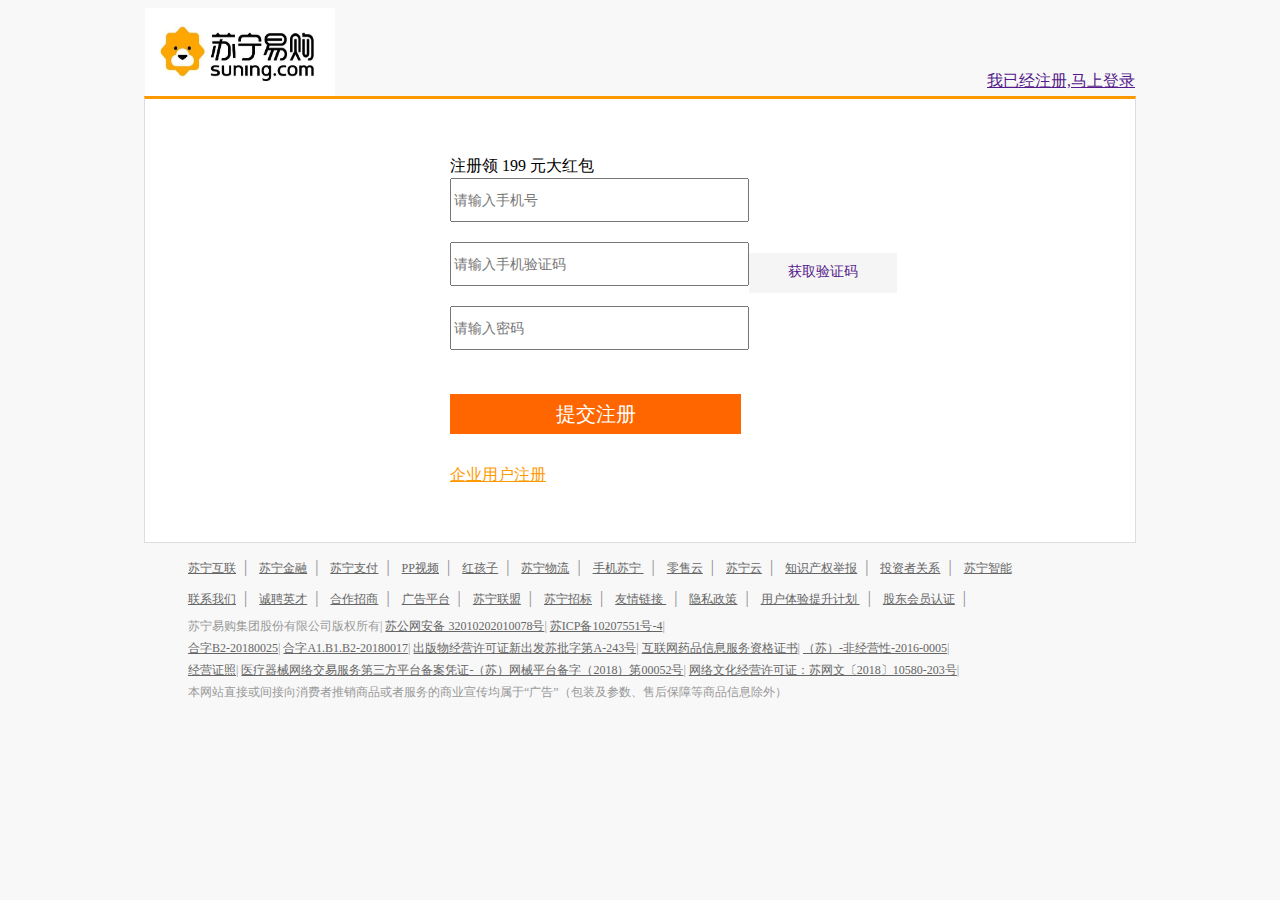
<file: login.html>
<!DOCTYPE html>
<html lang="en">
<head>
    <meta charset="UTF-8">
    <meta name="viewport" content="width=device-width, initial-scale=1.0">
    <meta http-equiv="X-UA-Compatible" content="ie=edge">
    <title>Document</title>
    <link rel="stylesheet" href="css\login.css">
</head>
<body>
    <header class="clearfix">
         <a href="">我已经注册,马上登录</a>
         <a href=""><img src="img\logo.jpg" alt=""></a>
    </header>
    <section>
        <form action="">
            <div class="login-msg">
                <div class="one">注册领 <span>199</span> 元大红包</div>
                <input type="text" placeholder="请输入手机号">
                <input type="text" placeholder="请输入手机验证码">
                <a href="">获取验证码</a>
                <input type="password" placeholder="请输入密码">

                <a href="">提交注册</a><br>
                <a href="">企业用户注册</a>



            </div>
        </form>
        <div class="msg">
            <div class="msg-con">
                <h3>注册协议</h3>
                <p>
                    【<b>审慎阅读</b>】您在申请注册流程中点击同意前，应当认真阅读以下协议。<b>请您务必审慎阅读、充分理解协议中相关条款内容，其中包括</b>：<br>
                    <b>1. 与您约定免除或限制责任的条款；</b><br>
                    <b>2. 与您约定法律适用和管辖的条款；</b><br>
                    <b>3. 其他以粗体下划线标识的重要条款。</b>
                </p>
                <p >
                    如您对协议有任何疑问，可向平台客服咨询。<br>
                    【<b>特别提示</b>】当您按照注册页面提示填写信息、阅读并同意协议且完成全部注册程序后，即表示您已充分阅读、理解并接受协议的全部内容。
                </p>
                <p>
                    <b>阅读协议的过程中，如果您不同意相关协议或其中任何条款约定，您应立即停止注册程序。</b><br>
                    <a href="https://sale.suning.com/all/regProtocol/snyghyzc.html" target="_blank">《苏宁会员章程》</a><br>
                    <a href="https://sale.suning.com/all/regProtocol/yfbxy.html" target="_blank">《易付宝协议》</a><br>
                    <a href="https://sale.suning.com/all/regProtocol/yssm.html" target="_blank">《苏宁隐私政策》</a><br>
                    <a href="https://sale.suning.com/all/regProtocol/yfbyszc.html" target="_blank">《易付宝隐私政策》</a><br>
                    <a href="https://sale.suning.com/all/regProtocol/sngglmzxxy.html" target="_blank">《苏宁广告联盟在线协议》</a><br>
                </p>
                <a class="btn" href="">同意并继续</a>
            </div>
        </div>
    </section>
    <footer>
            <div class="f2-one">
                    <p class="p1">
                        <a href=""> 苏宁互联</a><span>|</span>
                        <a href="">苏宁金融</a><span>|</span>
                        <a href="">苏宁支付</a><span>|</span>
                        <a href="">PP视频</a><span>|</span>
                        <a href="">红孩子</a><span>|</span>
                        <a href="">苏宁物流</a><span>|</span>
                        <a href="">手机苏宁 </a><span>|</span>
                        <a href="">零售云</a><span>|</span>
                        <a href="">苏宁云</a><span>|</span>
                        <a href="">知识产权举报</a><span>|</span>
                        <a href="">投资者关系</a><span>|</span>
                        <a href="">苏宁智能</a>
                    </p>
                    <p class="p1">
                            <a href=""> 联系我们</a><span>|</span>
                            <a href="">诚聘英才</a><span>|</span>
                            <a href="">合作招商</a><span>|</span>
                            <a href="">广告平台</a><span>|</span>
                            <a href="">苏宁联盟</a><span>|</span>
                            <a href="">苏宁招标</a><span>|</span>
                            <a href="">友情链接 </a><span>|</span>
                            <a href="">隐私政策</a><span>|</span>
                            <a href="">用户体验提升计划 </a><span>|</span>
                            <a href="">股东会员认证</a><span>|</span>
                    </p>
                    <p class="p2">苏宁易购集团股份有限公司版权所有<span>|</span>
                        <a href="">苏公网安备 32010202010078号</a><span>|</span>
                        <a href="">苏ICP备10207551号-4</a><span>|</span>
                    </p>
                    <p class="p2">
                        <a href="">合字B2-20180025</a><span>|</span>
                        <a href="">合字A1.B1.B2-20180017</a><span>|</span>
                        <a href="">出版物经营许可证新出发苏批字第A-243号</a><span>|</span>
                        <a href="">互联网药品信息服务资格证书</a><span>|</span>
                        <a href="">（苏）-非经营性-2016-0005</a><span>|</span>
                    </p>
                    <p class="p2">
                        <a href="">经营证照</a><span>|</span>
                        <a href="">医疗器械网络交易服务第三方平台备案凭证-（苏）网械平台备字（2018）第00052号</a><span>|</span>
                        <a href="">网络文化经营许可证：苏网文〔2018〕10580-203号</a><span>|</span>
                    </p>
                    <p class="p2">本网站直接或间接向消费者推销商品或者服务的商业宣传均属于“广告”（包装及参数、售后保障等商品信息除外）</p>
                    <div class="f2-two"></div>
               </div>

    </footer>
    
</body>
<script src="js\jquery.min.js"></script>
<script src="js\login.js"></script>
</html>
</file>
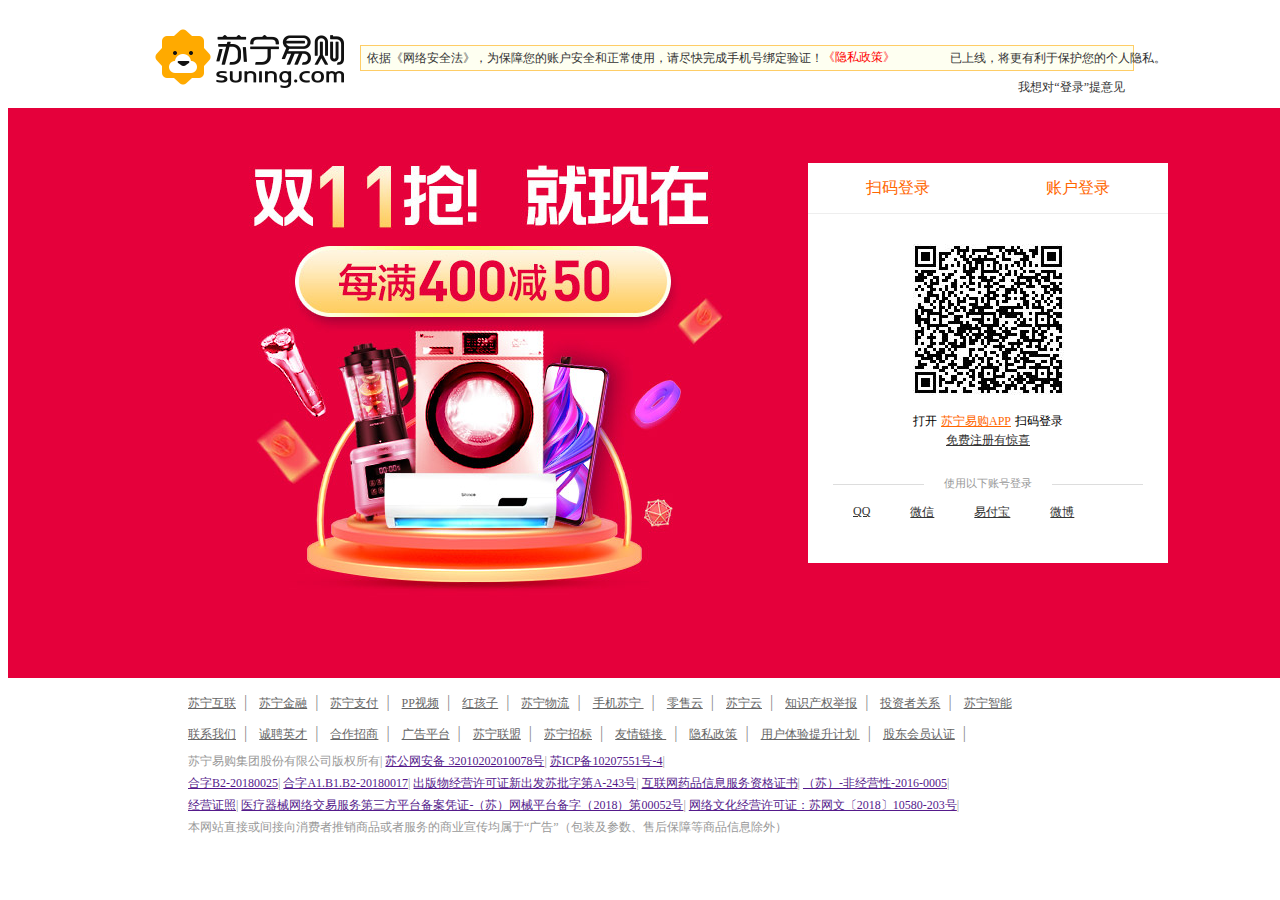
<file: login2.html>
<!DOCTYPE html>
<html lang="en">
<head>
    <meta charset="UTF-8">
    <meta name="viewport" content="width=device-width, initial-scale=1.0">
    <meta http-equiv="X-UA-Compatible" content="ie=edge">
    <title>登录</title>
    <link rel="stylesheet" href="css\login2.css">
</head>
<body>
    <div class="header">
        <a id="logo" href=""></a>
        <div class="top">
            <div class="top-2">
                <div class="phone">依据《网络安全法》，为保障您的账户安全和正常使用，请尽快完成手机号绑定验证！
                    <a href="" class="sc"> 《隐私政策》 </a><span>已上线，将更有利于保护您的个人隐私。</span>
                </div>
            </div>
            <a href="" class="sc2">我想对“登录”提意见</a>
        </div>
    </div>
    <div class="section">
        <div class="login">
            <div class="login-top">
                 <a href="">扫码登录</a>
                 <a href="">账户登录</a>
            </div>
            <div class="login-section">
                  <img src="img\er.jpg" alt="">
            </div>
            <div class="login-footer">
                 <span>打开</span> 
                 <a href="">苏宁易购APP</a>
                 <span>扫码登录</span> <br>
                 <a href="" id="one">免费注册有惊喜</a>
            </div>
            <div class="login-logo">
                 <span>使用以下账号登录</span>
                 <div class="logo-pic clearfix">
                     <a href="">QQ</a>
                     <a href="">微信</a>
                     <a href="">易付宝</a>
                     <a href="">微博</a>
                 </div>
            </div>
        </div>
    </div>
    <div class="footer">
            <div class="f2-one">
                    <p class="p1">
                        <a href=""> 苏宁互联</a><span>|</span>
                        <a href="">苏宁金融</a><span>|</span>
                        <a href="">苏宁支付</a><span>|</span>
                        <a href="">PP视频</a><span>|</span>
                        <a href="">红孩子</a><span>|</span>
                        <a href="">苏宁物流</a><span>|</span>
                        <a href="">手机苏宁 </a><span>|</span>
                        <a href="">零售云</a><span>|</span>
                        <a href="">苏宁云</a><span>|</span>
                        <a href="">知识产权举报</a><span>|</span>
                        <a href="">投资者关系</a><span>|</span>
                        <a href="">苏宁智能</a>
                    </p>
                    <p class="p1">
                            <a href=""> 联系我们</a><span>|</span>
                            <a href="">诚聘英才</a><span>|</span>
                            <a href="">合作招商</a><span>|</span>
                            <a href="">广告平台</a><span>|</span>
                            <a href="">苏宁联盟</a><span>|</span>
                            <a href="">苏宁招标</a><span>|</span>
                            <a href="">友情链接 </a><span>|</span>
                            <a href="">隐私政策</a><span>|</span>
                            <a href="">用户体验提升计划 </a><span>|</span>
                            <a href="">股东会员认证</a><span>|</span>
                    </p>
                    <p class="p2">苏宁易购集团股份有限公司版权所有<span>|</span>
                        <a href="">苏公网安备 32010202010078号</a><span>|</span>
                        <a href="">苏ICP备10207551号-4</a><span>|</span>
                    </p>
                    <p class="p2">
                        <a href="">合字B2-20180025</a><span>|</span>
                        <a href="">合字A1.B1.B2-20180017</a><span>|</span>
                        <a href="">出版物经营许可证新出发苏批字第A-243号</a><span>|</span>
                        <a href="">互联网药品信息服务资格证书</a><span>|</span>
                        <a href="">（苏）-非经营性-2016-0005</a><span>|</span>
                    </p>
                    <p class="p2">
                        <a href="">经营证照</a><span>|</span>
                        <a href="">医疗器械网络交易服务第三方平台备案凭证-（苏）网械平台备字（2018）第00052号</a><span>|</span>
                        <a href="">网络文化经营许可证：苏网文〔2018〕10580-203号</a><span>|</span>
                    </p>
                    <p class="p2">本网站直接或间接向消费者推销商品或者服务的商业宣传均属于“广告”（包装及参数、售后保障等商品信息除外）</p>
                    <div class="f2-two"></div>
               </div>
    </div>
</body>
</html>
</file>
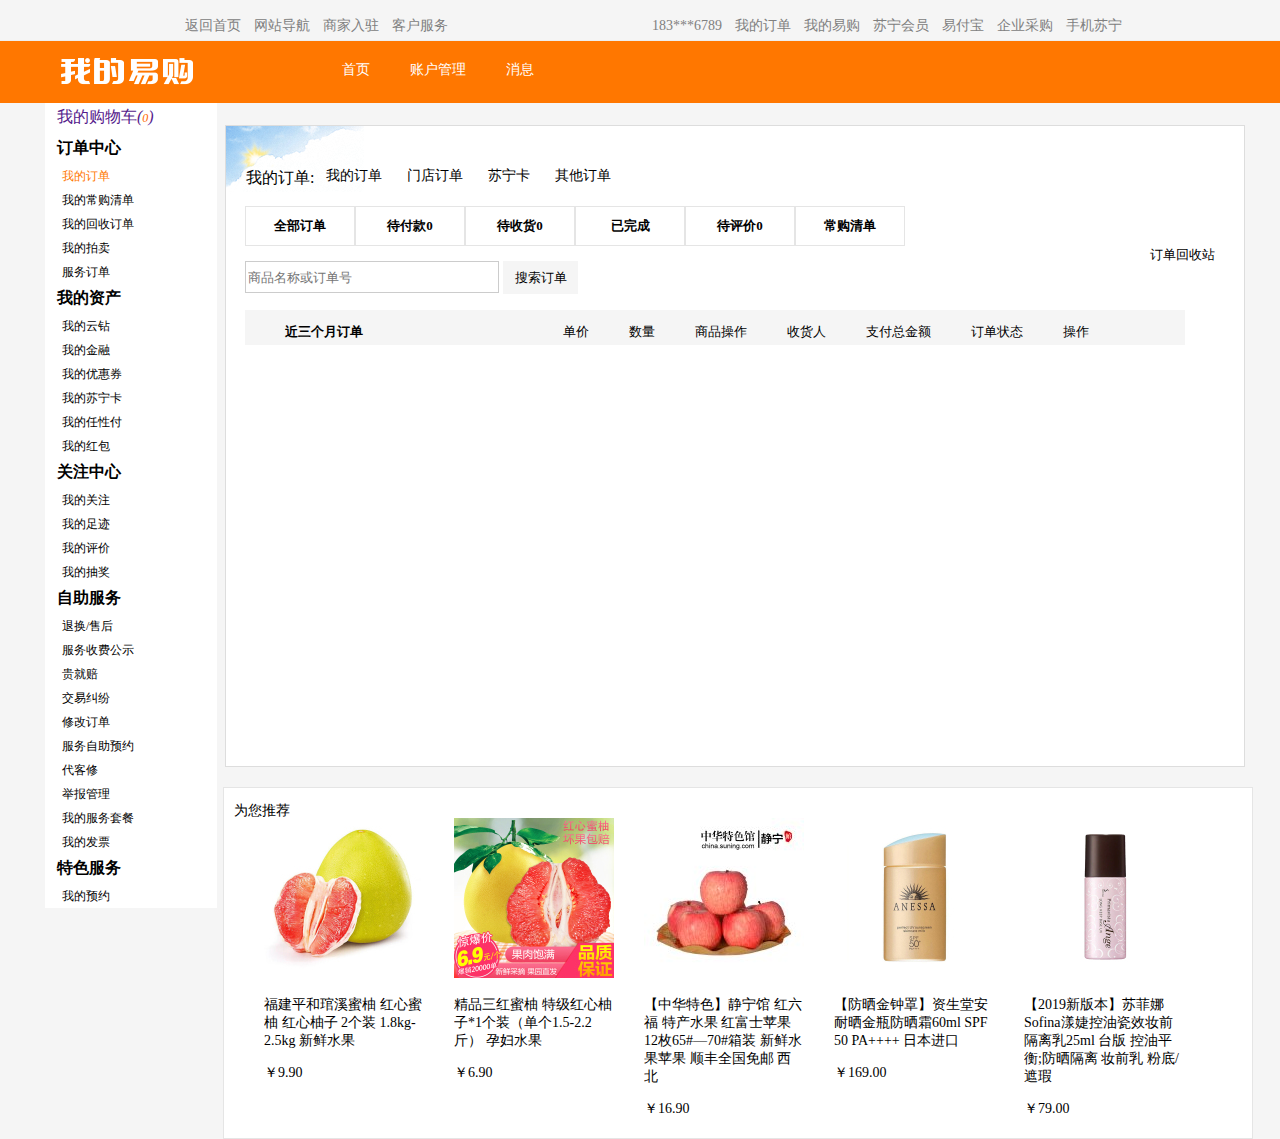
<file: order.html>
<!DOCTYPE html>
<html lang="en">
<head>
    <meta charset="UTF-8">
    <meta name="viewport" content="width=device-width, initial-scale=1.0">
    <meta http-equiv="X-UA-Compatible" content="ie=edge">
    <title>我的订单</title>
    <link rel="stylesheet" href="css\order.css">
</head>
<body>
    <div class="toolbar">
        <div class="toolbar-ch">
            <div class="left">
                <ul class="clearfix">
                    <li><a href="">返回首页</a></li>
                    <li><a href="">网站导航</a></li>
                    <li><a href="">商家入驻</a></li>
                    <li><a href="">客户服务</a></li>
                </ul>
            </div>
            <div class="right">
                <ul>
                    <li><a href="">183***6789</a></li>
                    <li><a href="">我的订单</a></li>
                    <li><a href="">我的易购</a></li>
                    <li><a href="">苏宁会员</a></li>
                    <li><a href="">易付宝</a></li>
                    <li><a href="">企业采购</a></li>
                    <li><a href="">手机苏宁</a></li>
                </ul>
            </div>
        </div>
    </div>
    <div class="header">
        <div class="menu clearfix">
            <div class="logo">
                <a href=""></a>
            </div>
            <div class="nav">
                <ul>
                    <li><a href="">首页</a></li>
                    <li><a href="">账户管理</a></li>
                    <li><a href="">消息</a></li>
                </ul>
            </div>
        </div>
    </div>
    <div class="content">
        <div class="side-box">
            <div class="side">
                <div class="dt">
                        <a  href="">我的购物车<i>(</i><em>0</em><i>)</i></a>
                </div>
                <div class="dt">
                        <i></i>
                        <span>订单中心</span>
                </div>
                <div class="dd">
                        <ul>
                                <li><a style="color:#f70">我的订单</a></li>
                                <li><a>我的常购清单</a></li>
                                <li><a>我的回收订单</a></li>
                                <li><a >我的拍卖</a></li>
                                <li><a >服务订单</a></li>
                        </ul>
                </div>
                <div class="dt">
                        <i></i>
                        <span>我的资产</span>
                </div>
                <div class="dd">
                        <ul>
                                <li><a>我的云钻</a></li>
                                <li><a>我的金融</a></li>
                                <li><a>我的优惠券</a></li>
                                <li><a>我的苏宁卡</a></li>
                                <li><a>我的任性付</a></li>
                                <li><a>我的红包</a></li>
                        </ul>
                </div>
                <div class="dt">
                        <i></i>
                        <span>关注中心</span>
                </div>
                <div class="dd">
                        <ul>
                                <li><a>我的关注</a></li>
                                <li><a>我的足迹</a></li>
                                <li><a>我的评价</a></li>
                                <li><a>我的抽奖</a></li>
                        </ul>
                </div>
                <div class="dt">
                        <i></i>
                        <span>自助服务</span>
                </div>
                <div class="dd">
                        <ul>
                                <li><a>退换/售后</a></li>
                                <li><a>服务收费公示</a></li>
                                <li><a>贵就赔</a></li>
                                <li><a>交易纠纷</a></li>
                                <li><a>修改订单</a></li>
                                <li><a>服务自助预约</a></li>
                                <li><a>代客修</a></li>
                                <li><a>举报管理</a></li>
                                <li><a>我的服务套餐</a></li>
                                <li><a>我的发票</a></li>
                        </ul>
                </div>
                <div class="dt">
                        <i class="side-icon side-spec-serv"></i>
                        <span>特色服务</span>
                </div>
                <div class="dd">
                        <ul>
                                <li><a>我的预约</a></li>
                        </ul>
                </div>
            </div>
        </div>
        <div class="side-middle">
            <div class="wrap-box">
                    <div class="order-nav clearfix" sap-modid="ordertype">
                        <h2 class="h">我的订单:</h2>
                        <ul>
                            <li>我的订单</li>
                            <li>门店订单</li>
                            <li>苏宁卡</li>
                            <li>其他订单</li>
                        </ul>
                    </div>
                    <div class="main">
                        <div class="state">
                                <div class="tab clearfix">
                                        <ul class="l clearfix">
                                            <li>
                                                <a>全部订单</a>
                                            </li>
                                            <li>
                                                <a>待付款</a><span><b>0</b></span>
                                            </li>
                                            <li>
                                                <a>待收货</a><span><b>0</b></span>
                                            </li>
                                            <li>
                                                <a>已完成</a>
                                            </li>
                                            <li>
                                                <a>待评价</a><span><b>0</b></span>
                                            </li>
                                            <li class="find-always">
                                                <a>常购清单</a>
                                            </li>
                                        </ul>
                                    <span class="clean">订单回收站</span>
                                </div>
                                <div class="search">
                                    <input type="text" name="" id="" placeholder="商品名称或订单号">
                                    <button>搜索订单</button>
                                </div>
                        </div>
                        <div class="table">
                                <ul class="tit clearfix">
                                    <li class="time">
                                        <h3 class="time-selected"><span>近三个月订单</span></h3>
                                    </li>
                                    <li class="price"><h3>单价</h3></li>
                                    <li class="amount"><h3>数量</h3></li>
                                    <li class="goods-operation"><h3>商品操作</h3></li>
                                    <li class="get-people"><h3>收货人</h3></li>
                                    <li class="total-price"><h3>支付总金额</h3></li>
                                    <li class="state">
                                        <h3>订单状态</h3>
                                    </li>
                                    <li class="operation"><h3>操作</h3></li>
                                </ul>
                        </div>
                    </div>
            </div>
            <div class="buy">
                <div class="title">
                            <h3>为您推荐</h3>
                </div>
                <div class="list-box">
                    <ul class="clearfix">
                        <li>
                            <a href=""><img src="img\order1.jpg" alt=""></a>
                            <p>福建平和琯溪蜜柚 红心蜜柚 红心柚子 2个装 1.8kg-2.5kg 新鲜水果</p>
                            <p>￥9.90</p>
                        </li>
                        <li>
                            <a href=""><img src="img\order2.jpg" alt=""></a>
                            <p>精品三红蜜柚 特级红心柚子*1个装（单个1.5-2.2斤） 孕妇水果</p>
                            <p>￥6.90</p>
                        </li>
                        <li>
                            <a href=""><img src="img\order3.jpg" alt=""></a>
                            <p>【中华特色】静宁馆 红六福 特产水果 红富士苹果 12枚65#—70#箱装 新鲜水果苹果 顺丰全国免邮 西北</p>
                            <p>￥16.90</p>
                        </li>
                        <li>
                            <a href=""><img src="img\order4.jpg" alt=""></a>
                            <p>【防晒金钟罩】资生堂安耐晒金瓶防晒霜60ml SPF 50 PA++++ 日本进口</p>
                            <p>￥169.00</p>
                        </li>
                        <li>
                            <a href=""><img src="img\order5.jpg" alt=""></a>
                            <p>【2019新版本】苏菲娜Sofina漾婕控油瓷效妆前隔离乳25ml 台版 控油平衡;防晒隔离 妆前乳 粉底/遮瑕</p>
                            <p>￥79.00</p>
                        </li>
                    </ul>
                </div>
            </div>
        </div>
    </div>
</body>
</html>
</file>
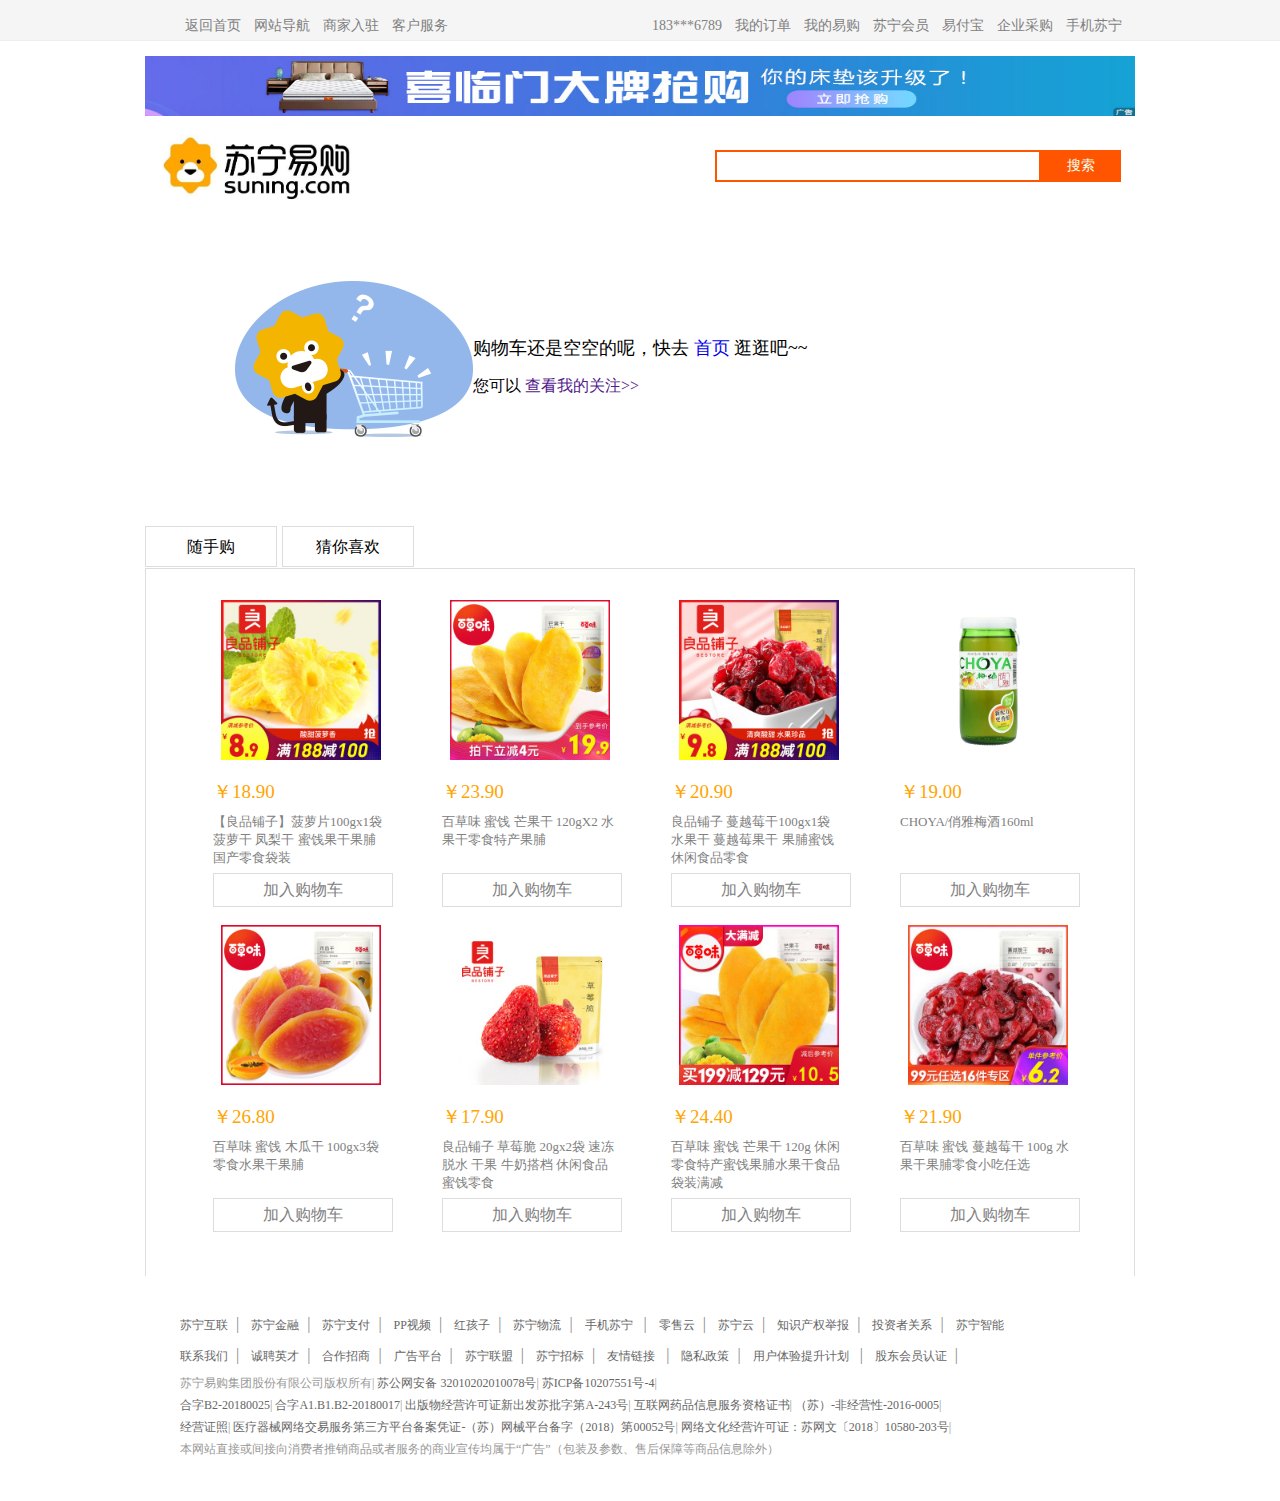
<file: shopping.html>
<!DOCTYPE html>
<html lang="en">
<head>
    <meta charset="UTF-8">
    <meta name="viewport" content="width=device-width, initial-scale=1.0">
    <meta http-equiv="X-UA-Compatible" content="ie=edge">
    <title>购物车</title>
    <link rel="stylesheet" href="css\shopping.css">
</head>
<body>
    <div class="toolbar">
        <div class="toolbar-ch">
            <div class="left">
                <ul class="clearfix">
                    <li><a href="">返回首页</a></li>
                    <li><a href="">网站导航</a></li>
                    <li><a href="">商家入驻</a></li>
                    <li><a href="">客户服务</a></li>
                </ul>
            </div>
            <div class="right">
                <ul>
                    <li><a href="">183***6789</a></li>
                    <li><a href="">我的订单</a></li>
                    <li><a href="">我的易购</a></li>
                    <li><a href="">苏宁会员</a></li>
                    <li><a href="">易付宝</a></li>
                    <li><a href="">企业采购</a></li>
                    <li><a href="">手机苏宁</a></li>
                </ul>
            </div>
        </div>
    </div>
    <div class="header">
        <div class="header-ch">
            <div class="top">
                <a href=""><img src="img\shop1.jpg" alt=""></a>
            </div>
            <div class="logo">
                <a href=""><img src="img\logo.jpg" alt=""></a>
            </div>
            <div class="search">
                <input type="text" class="search-box">
                <a href="">搜索</a>
            </div>
        </div>
    </div>
    <div class="cart-bg">
        <div class="cart-wrapper">
            <div class="cart-ch clearfix">
                <img src="img\empty.png" alt="">
               <div class="cart-empty">
                    <h2 class="c3">购物车还是空空的呢，快去 <a href="index.html" class="cart-btn-new">首页</a> 逛逛吧~~</h2>
                    <p class="link-wrap lh28 clearfix">您可以 <a target="_blank" href="">查看我的关注&gt;&gt;</a></p>
            
               </div>
            </div>
        <div class="content">
            <div class="con-head">
                <ul>
                    <li><span>随手购</span></li>
                    <li><span>猜你喜欢</span></li>
                </ul>
            </div>
            <div class="con-img">
                <ul>
                    <li>
                        <a href=""><img src="img\shop-1.jpg" alt=""></a>
                        <p>￥18.90</p>
                        <p>【良品铺子】菠萝片100gx1袋 菠萝干 凤梨干 蜜饯果干果脯国产零食袋装</p>
                        <a href="">加入购物车</a>
                    </li>
                    <li>
                        <a href=""><img src="img\shop-2.jpg" alt=""></a>
                        <p>￥23.90</p>
                        <p>百草味 蜜饯 芒果干 120gX2 水果干零食特产果脯</p>
                        <a href="">加入购物车</a>
                    </li>
                    <li>
                        <a href=""><img src="img\shop-3.jpg" alt=""></a>
                        <p>￥20.90</p>
                        <p>良品铺子 蔓越莓干100gx1袋 水果干 蔓越莓果干 果脯蜜饯 休闲食品零食</p>
                        <a href="">加入购物车</a>
                    </li>
                    <li>
                        <a href=""><img src="img\shop-4.jpg" alt=""></a>
                        <p>￥19.00</p>
                        <p>CHOYA/俏雅梅酒160ml</p>
                        <a href="">加入购物车</a>
                    </li>
                    <li>
                        <a href=""><img src="img\shop-5.jpg" alt=""></a>
                        <p>￥26.80</p>
                        <p>百草味 蜜饯 木瓜干 100gx3袋零食水果干果脯</p>
                        <a href="">加入购物车</a>
                    </li>
                    <li>
                        <a href=""><img src="img\shop-6.jpg" alt=""></a>
                        <p>￥17.90</p>
                        <p>良品铺子 草莓脆 20gx2袋 速冻脱水 干果 牛奶搭档 休闲食品蜜饯零食</p>
                        <a href="">加入购物车</a>
                    </li>
                    <li>
                        <a href=""><img src="img\shop-7.jpg" alt=""></a>
                        <p>￥24.40</p>
                        <p>百草味 蜜饯 芒果干 120g 休闲零食特产蜜饯果脯水果干食品袋装满减</p>
                        <a href="">加入购物车</a>
                    </li>
                    <li>
                        <a href=""><img src="img\shop-8.jpg" alt=""></a>
                        <p>￥21.90</p>
                        <p>百草味 蜜饯 蔓越莓干 100g 水果干果脯零食小吃任选</p>
                        <a href="">加入购物车</a>
                    </li>
                </ul>
            </div>
        </div>
        </div>
    </div>
    <div class="footer">
            <div class="f2-one">
                    <p class="p1">
                        <a href=""> 苏宁互联</a><span>|</span>
                        <a href="">苏宁金融</a><span>|</span>
                        <a href="">苏宁支付</a><span>|</span>
                        <a href="">PP视频</a><span>|</span>
                        <a href="">红孩子</a><span>|</span>
                        <a href="">苏宁物流</a><span>|</span>
                        <a href="">手机苏宁 </a><span>|</span>
                        <a href="">零售云</a><span>|</span>
                        <a href="">苏宁云</a><span>|</span>
                        <a href="">知识产权举报</a><span>|</span>
                        <a href="">投资者关系</a><span>|</span>
                        <a href="">苏宁智能</a>
                    </p>
                    <p class="p1">
                            <a href=""> 联系我们</a><span>|</span>
                            <a href="">诚聘英才</a><span>|</span>
                            <a href="">合作招商</a><span>|</span>
                            <a href="">广告平台</a><span>|</span>
                            <a href="">苏宁联盟</a><span>|</span>
                            <a href="">苏宁招标</a><span>|</span>
                            <a href="">友情链接 </a><span>|</span>
                            <a href="">隐私政策</a><span>|</span>
                            <a href="">用户体验提升计划 </a><span>|</span>
                            <a href="">股东会员认证</a><span>|</span>
                    </p>
                    <p class="p2">苏宁易购集团股份有限公司版权所有<span>|</span>
                        <a href="">苏公网安备 32010202010078号</a><span>|</span>
                        <a href="">苏ICP备10207551号-4</a><span>|</span>
                    </p>
                    <p class="p2">
                        <a href="">合字B2-20180025</a><span>|</span>
                        <a href="">合字A1.B1.B2-20180017</a><span>|</span>
                        <a href="">出版物经营许可证新出发苏批字第A-243号</a><span>|</span>
                        <a href="">互联网药品信息服务资格证书</a><span>|</span>
                        <a href="">（苏）-非经营性-2016-0005</a><span>|</span>
                    </p>
                    <p class="p2">
                        <a href="">经营证照</a><span>|</span>
                        <a href="">医疗器械网络交易服务第三方平台备案凭证-（苏）网械平台备字（2018）第00052号</a><span>|</span>
                        <a href="">网络文化经营许可证：苏网文〔2018〕10580-203号</a><span>|</span>
                    </p>
                    <p class="p2">本网站直接或间接向消费者推销商品或者服务的商业宣传均属于“广告”（包装及参数、售后保障等商品信息除外）</p>
                    <div class="f2-two"></div>
               </div>
    </div>
</body>
</html>
</file>
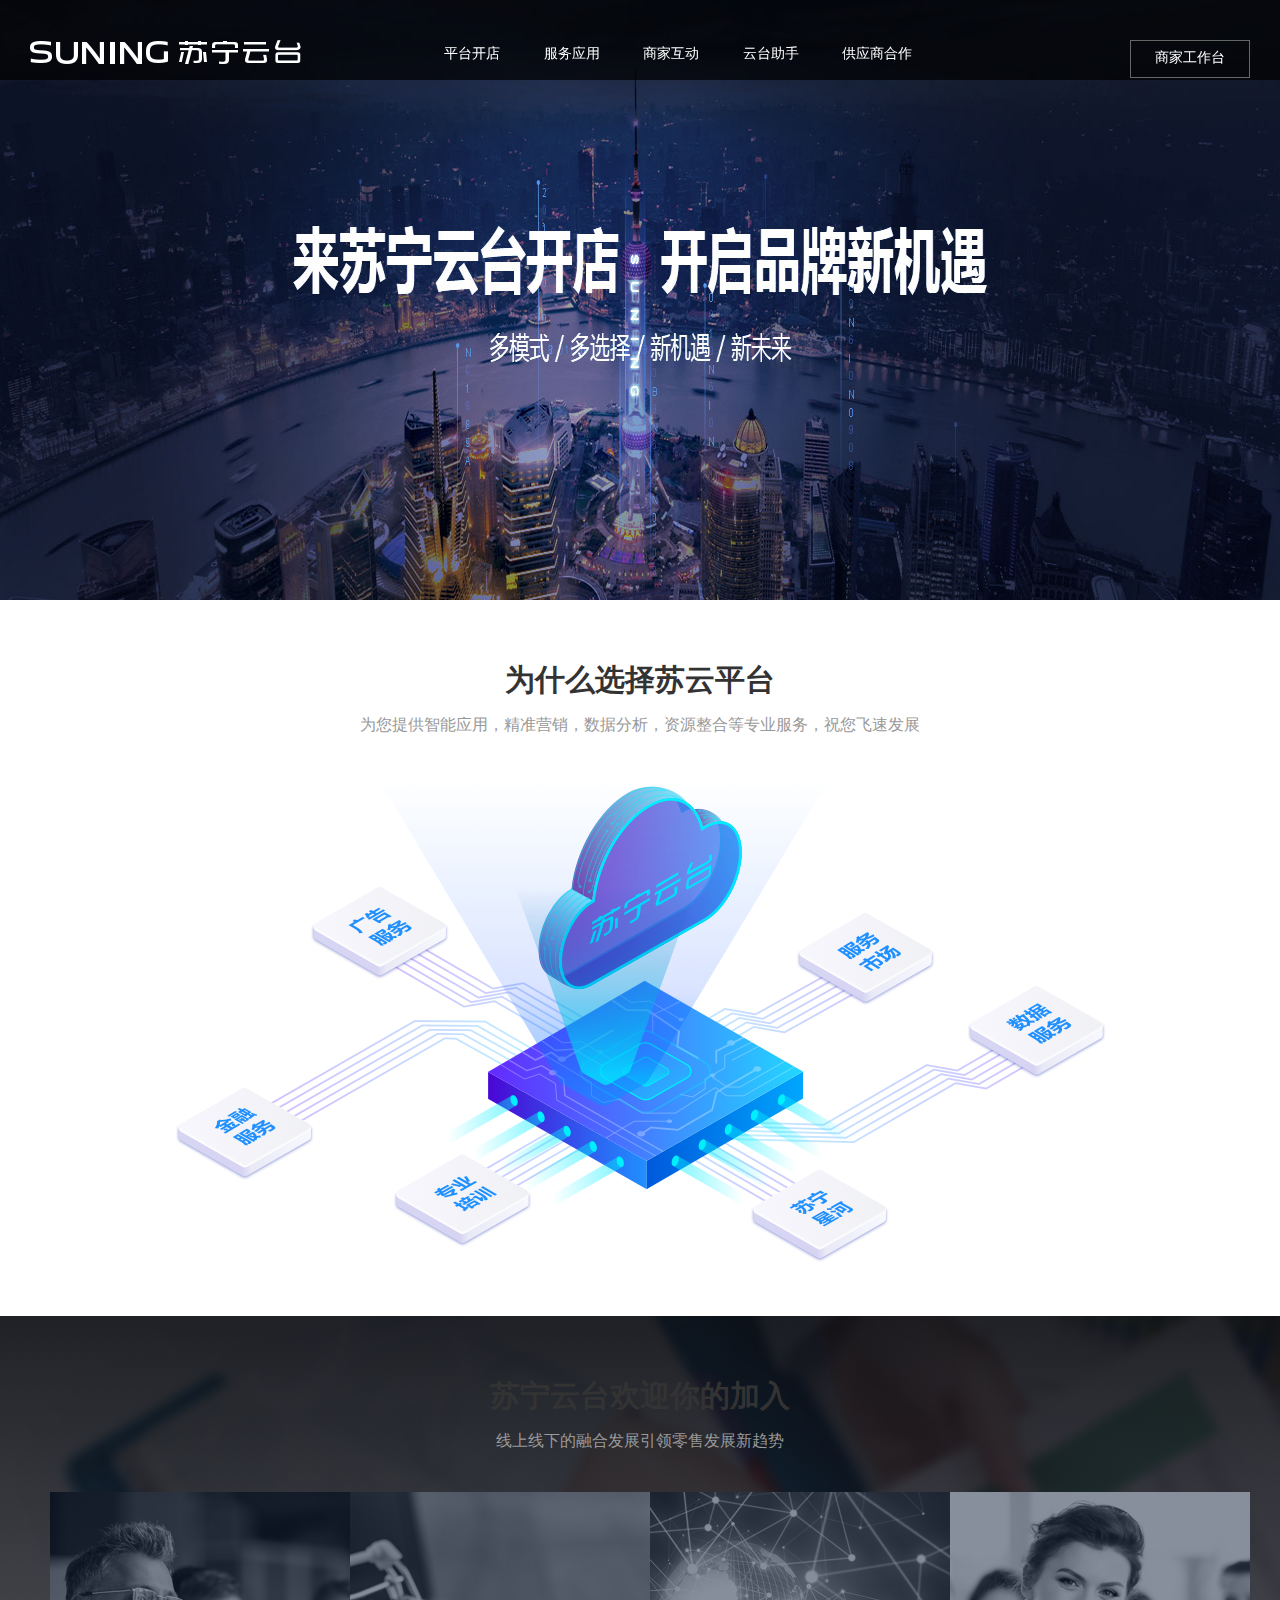
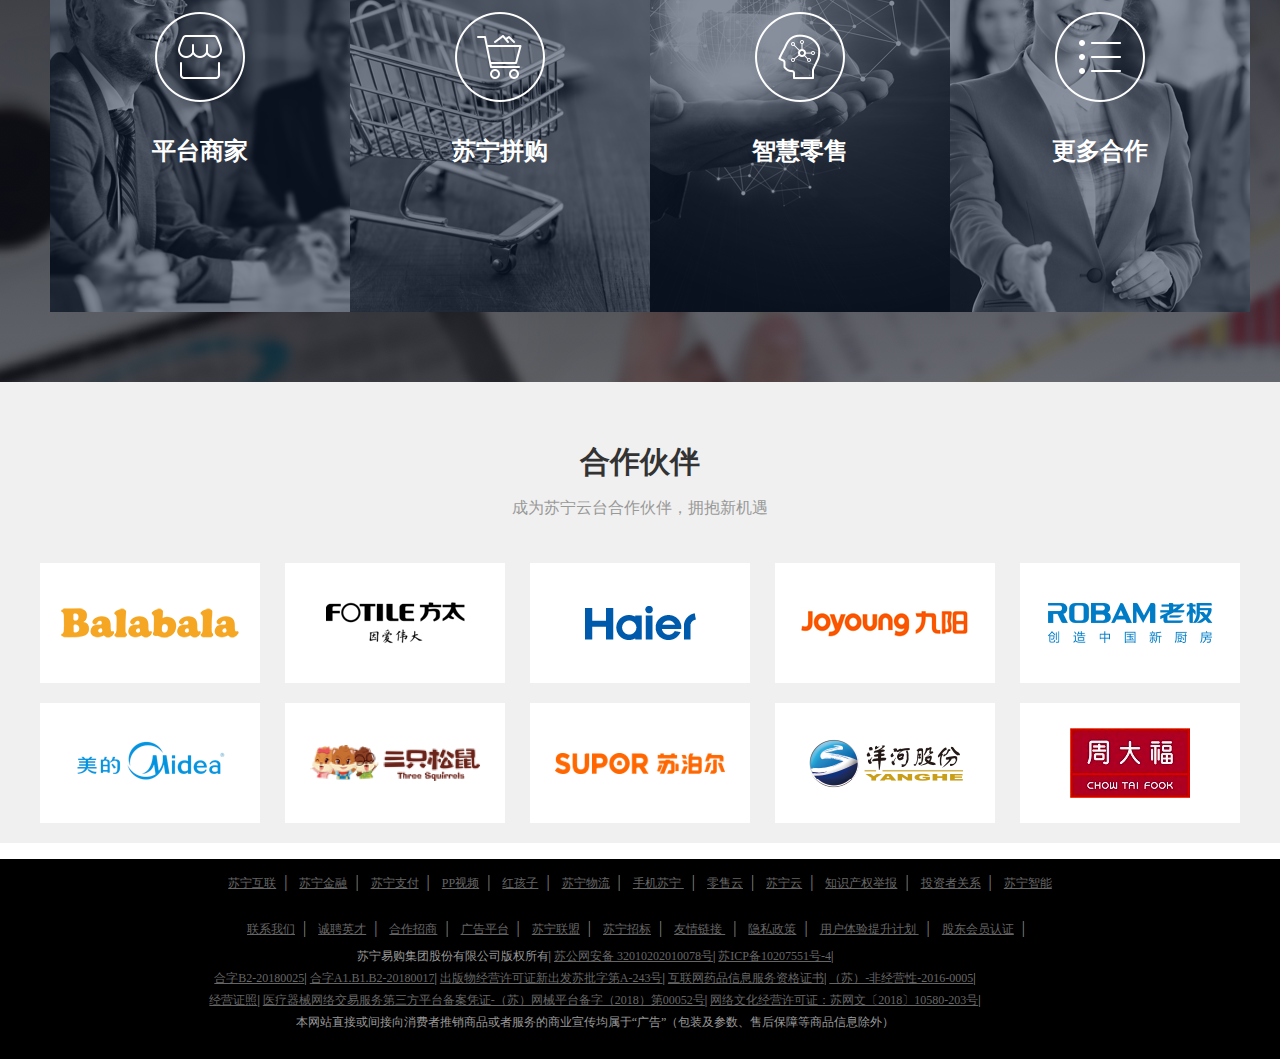
<file: yuntai.html>
<!DOCTYPE html>
<html lang="en">
<head>
    <meta charset="UTF-8">
    <meta name="viewport" content="width=device-width, initial-scale=1.0">
    <meta http-equiv="X-UA-Compatible" content="ie=edge">
    <title>Document</title>
    <link rel="stylesheet" href="css\yuntai.css">
</head>
<body>
            <div class="head">
                <a href="">
                    <img src="img\ytai1.png" alt="">
                </a>
                <ul>
                    <li>平台开店</li>
                    <li>服务应用</li>
                    <li>商家互动</li>
                    <li>云台助手</li>
                    <li>供应商合作</li>
                </ul>
                <a href="">商家工作台</a>
            </div>
            <!-- <div class="pic"></div> -->
            <div class="banner">
                <img src="img\ytai2.jpg" alt="">
            </div>
            <div class="section">
                <div class="s1">为什么选择苏云平台</div>
                <div class="s2">为您提供智能应用，精准营销，数据分析，资源整合等专业服务，祝您飞速发展</div>
                <div class="s3">
                    <div class="wrap">
                        <img src="img\chain.png" alt="">
                        <img src="img\cloud.png" alt="">
                        <img src="img\light1.png" alt="">
                        <img src="img\light2.png" alt="">
                    </div>
                </div>
            </div>
            <div class="section2">
                <div class="se1">苏宁云台欢迎你的加入</div>
                <div class="se2">线上线下的融合发展引领零售发展新趋势</div>
                <div class="list clearfix">
                    <div class="box">
                        <div class="bg1"></div>
                        <div class="cont">
                            <img src="img\intro1.png" alt="">
                            <div class="cont-child">平台商家</div>
                        </div>
                    </div>
                    <div class="box">
                        <div class="bg2"></div>
                        <div class="cont">
                            <img src="img\intro2.png" alt="">
                            <div class="cont-child">苏宁拼购</div>
                        </div>
                    </div>
                    <div class="box">
                        <div class="bg3"></div>
                        <div class="cont">
                            <img src="img\intro3.png" alt="">
                            <div class="cont-child">智慧零售</div>
                        </div>
                    </div>
                    <div class="box">
                        <div class="bg4"></div>
                        <div class="cont">
                            <img src="img\intro4.png" alt="">
                            <div class="cont-child">更多合作</div>
                        </div>
                    </div>
                </div>
            </div>
            <div class="three">
                <div class="th-title">合作伙伴</div>
                <div class="th-title2">成为苏宁云台合作伙伴，拥抱新机遇</div>
                <div class="th-con">
                    <ul class="clearfix">
                        <li><img src="img\part-1.png" alt=""></li>
                        <li><img src="img\part-2.png" alt=""></li>
                        <li><img src="img\part-3.png" alt=""></li>
                        <li><img src="img\part-4.png" alt=""></li>
                        <li><img src="img\part-5.png" alt=""></li>
                        <li><img src="img\part-6.png" alt=""></li>
                        <li><img src="img\part-7.png" alt=""></li>
                        <li><img src="img\part-8.png" alt=""></li>
                        <li><img src="img\part-9.png" alt=""></li>
                        <li><img src="img\part-10.png" alt=""></li>
                    </ul>
                </div>
            </div>
            <div class="footer">
                <p class="p1">
                    <a href=""> 苏宁互联</a><span>|</span>
                    <a href="">苏宁金融</a><span>|</span>
                    <a href="">苏宁支付</a><span>|</span>
                    <a href="">PP视频</a><span>|</span>
                    <a href="">红孩子</a><span>|</span>
                    <a href="">苏宁物流</a><span>|</span>
                    <a href="">手机苏宁 </a><span>|</span>
                    <a href="">零售云</a><span>|</span>
                    <a href="">苏宁云</a><span>|</span>
                    <a href="">知识产权举报</a><span>|</span>
                    <a href="">投资者关系</a><span>|</span>
                    <a href="">苏宁智能</a>
                </p>
                <p class="p1">
                        <a href=""> 联系我们</a><span>|</span>
                        <a href="">诚聘英才</a><span>|</span>
                        <a href="">合作招商</a><span>|</span>
                        <a href="">广告平台</a><span>|</span>
                        <a href="">苏宁联盟</a><span>|</span>
                        <a href="">苏宁招标</a><span>|</span>
                        <a href="">友情链接 </a><span>|</span>
                        <a href="">隐私政策</a><span>|</span>
                        <a href="">用户体验提升计划 </a><span>|</span>
                        <a href="">股东会员认证</a><span>|</span>
                </p>
                <p class="p2">苏宁易购集团股份有限公司版权所有<span>|</span>
                    <a href="">苏公网安备 32010202010078号</a><span>|</span>
                    <a href="">苏ICP备10207551号-4</a><span>|</span>
                </p>
                <p class="p2">
                    <a href="">合字B2-20180025</a><span>|</span>
                    <a href="">合字A1.B1.B2-20180017</a><span>|</span>
                    <a href="">出版物经营许可证新出发苏批字第A-243号</a><span>|</span>
                    <a href="">互联网药品信息服务资格证书</a><span>|</span>
                    <a href="">（苏）-非经营性-2016-0005</a><span>|</span>
                </p>
                <p class="p2">
                    <a href="">经营证照</a><span>|</span>
                    <a href="">医疗器械网络交易服务第三方平台备案凭证-（苏）网械平台备字（2018）第00052号</a><span>|</span>
                    <a href="">网络文化经营许可证：苏网文〔2018〕10580-203号</a><span>|</span>
                </p>
                <p class="p2">本网站直接或间接向消费者推销商品或者服务的商业宣传均属于“广告”（包装及参数、售后保障等商品信息除外）</p>
            </div>
</body>
</html>
</file>
